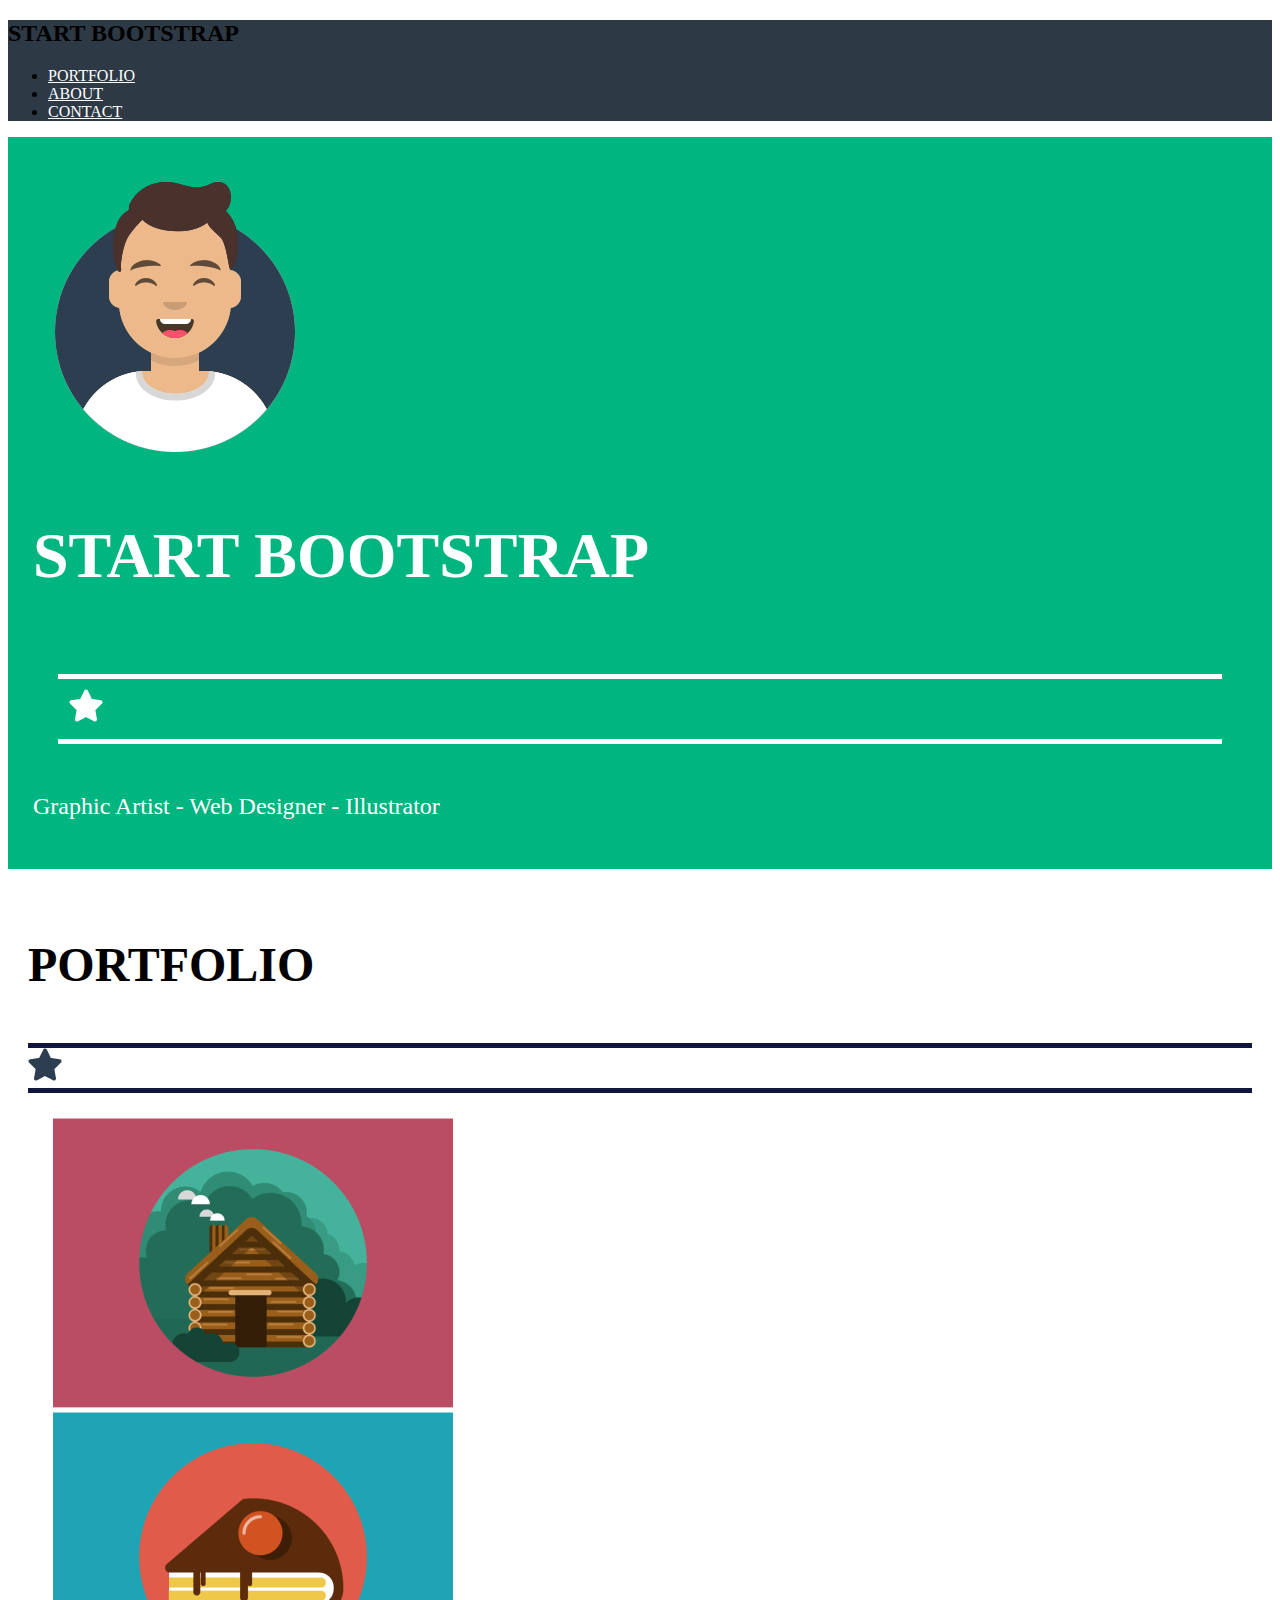
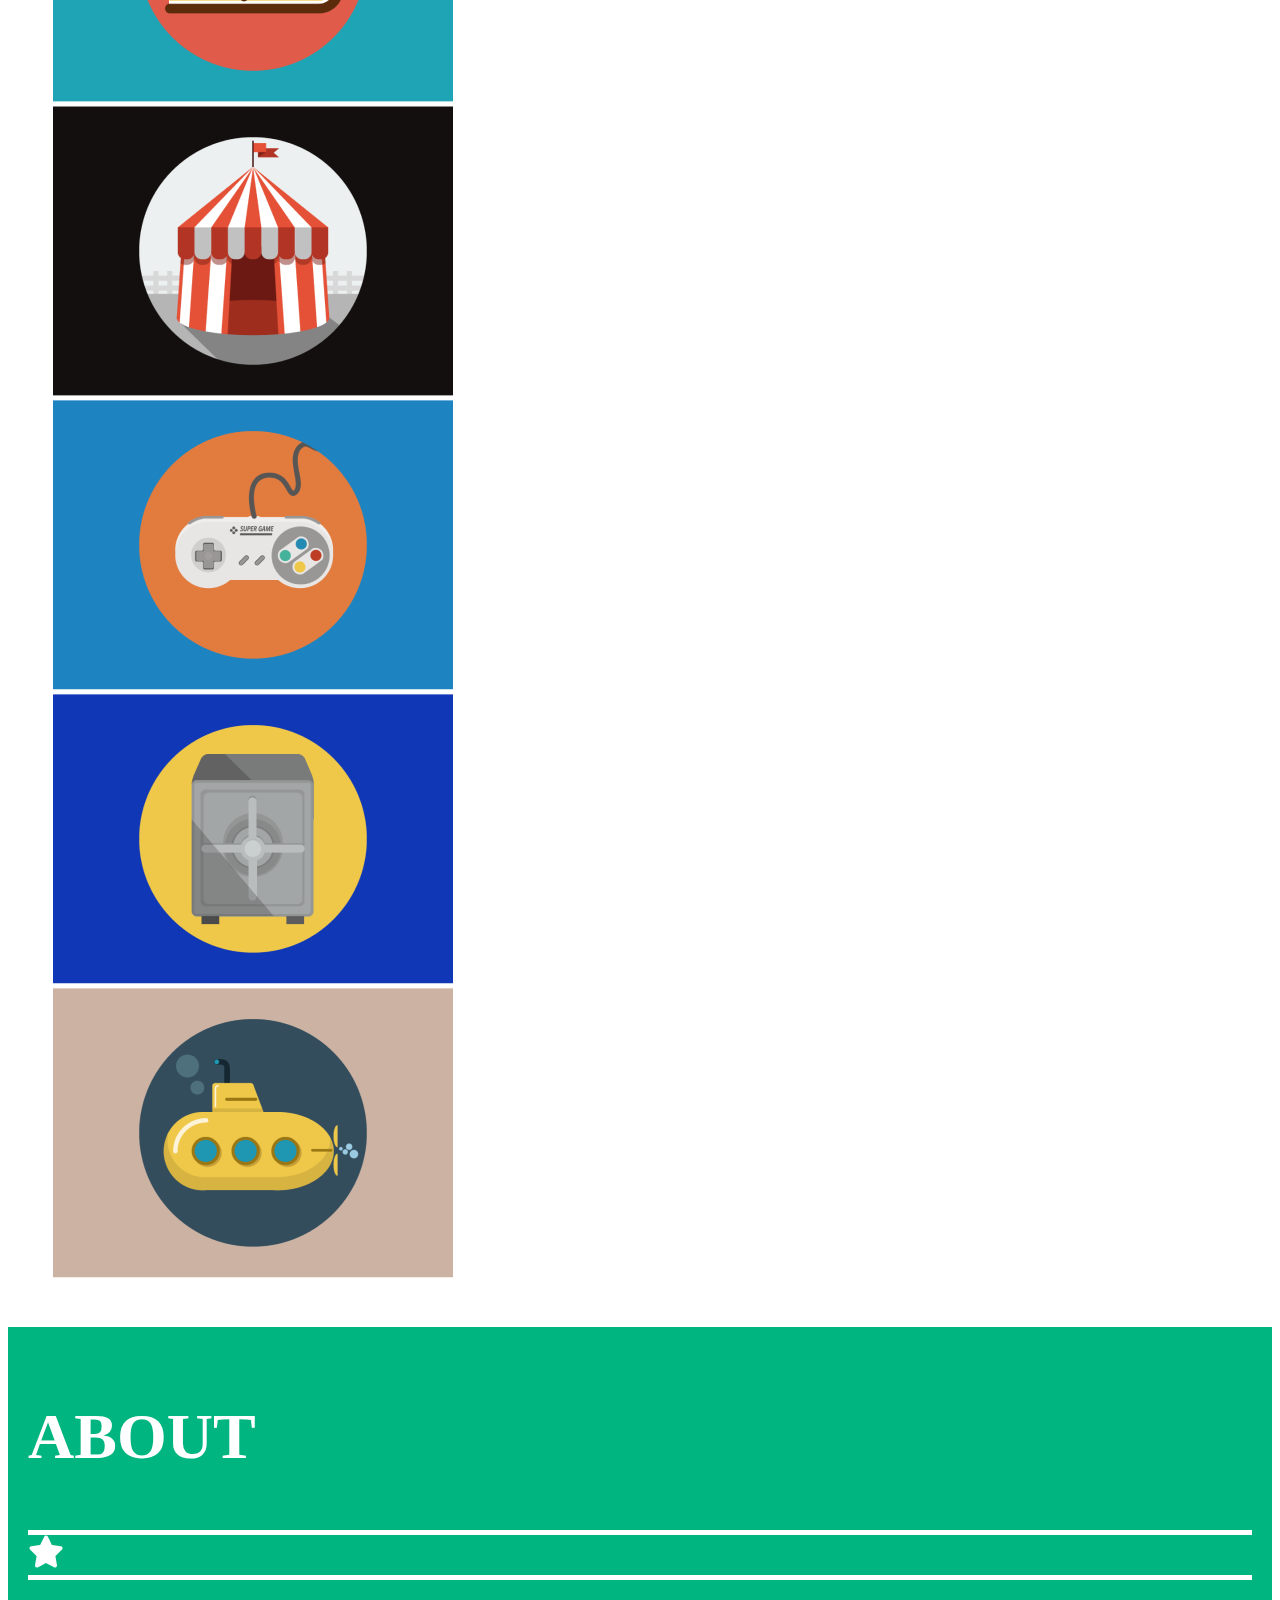
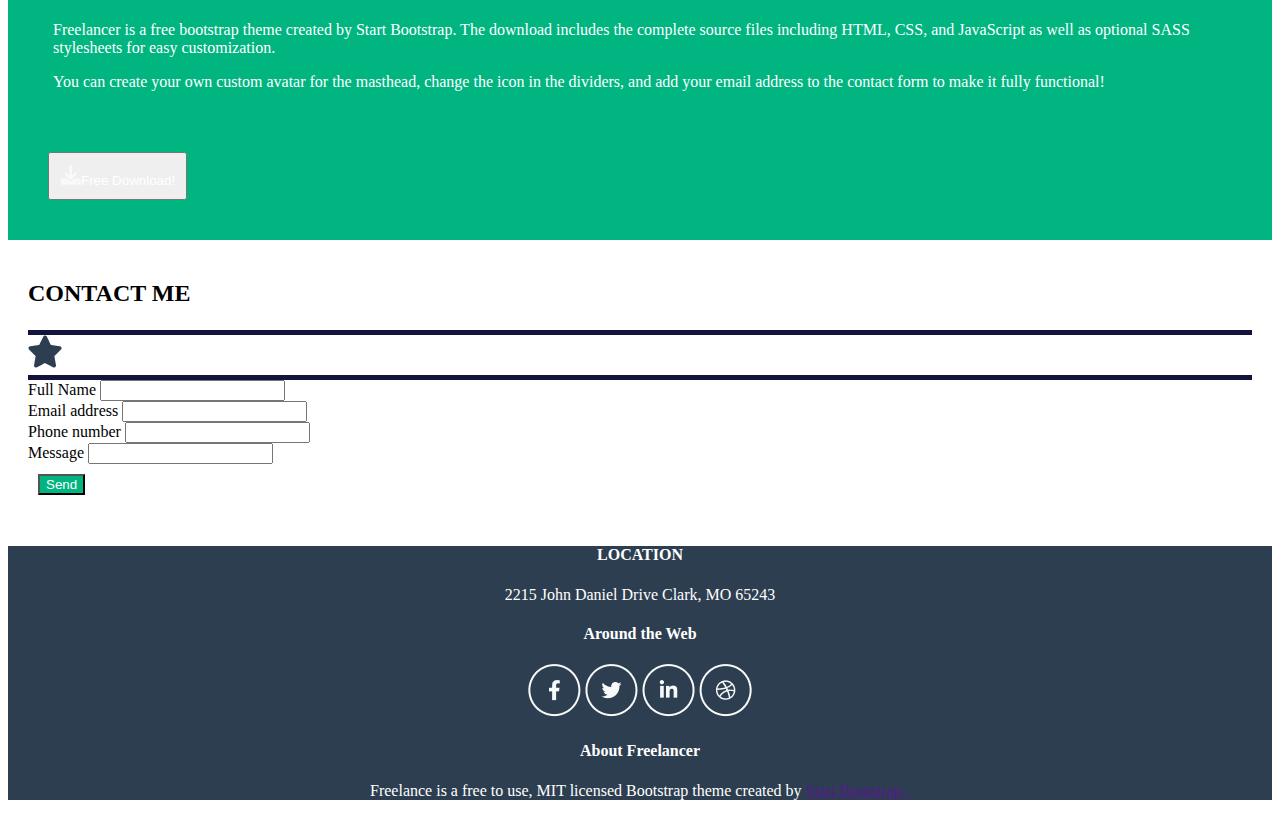
<file: Arinfo/Boostrap/index.html>
<!DOCTYPE html>
<html lang="en">

<head>
    <meta charset="UTF-8">
    <meta name="viewport" content="width=device-width, initial-scale=1.0">

    <title>Document</title>

    <link rel="stylesheet" href="https://cdn.jsdelivr.net/npm/bootstrap@4.5.3/dist/css/bootstrap.min.css"
        integrity="sha384-TX8t27EcRE3e/ihU7zmQxVncDAy5uIKz4rEkgIXeMed4M0jlfIDPvg6uqKI2xXr2" crossorigin="anonymous">
    <link rel="stylesheet" href="style.css">
    <meta name="viewport" content="width=device-width, initial-scale=1, shrink-to-fit=no">
</head>

<body>
    <header class="head d-flex justify-content-center">
        <nav class="navbar navbar-expand-lg p-3 w-75 text-white">
            <h2>START BOOTSTRAP</h2>

            <div class="collapse navbar-collapse d-flex justify-content-end" id="navbarTogglerDemo03">
                <ul class="navbar-nav mt-lg-0">
                    <li class="nav-item active">
                        <a class="nav-link" href="#">PORTFOLIO<span class="sr-only"></span></a>
                    </li>
                    <li class="nav-item active">
                        <a class="nav-link" href="#">ABOUT<span class="sr-only"></span></a>
                    </li>
                    <li class="nav-item active">
                        <a class="nav-link" href="#">CONTACT<span class="sr-only"></span></a>
                    </li>
                </ul>
            </div>
        </nav>
    </header>

    <div class="header_middle text-center">
        <img src="img/avataaars 1.png" alt="">

        <h2 class="title">START BOOTSTRAP</h2>
        <div class="row align-items-center justify-content-center">
            <div class="col-md-1 header_middle_decoration"></div>
            <div class="col-md-1"><img src="img/svg.png" alt=""></div>
            <div class="col-md-1 header_middle_decoration"></div>
        </div>

        <p class="top_text text-center ">
            Graphic Artist - Web Designer - Illustrator
        </p>

    </div>


    <section class="portfolio">
        <div class="head_portfolio text-center">
            <h3>PORTFOLIO</h3>
            <div class="row align-items-center justify-content-center">
                <div class="col-md-1 header_middle_decoration"></div>
                <div class="col-md-1"><img src="img/Vector.png" alt=""></div>
                <div class="col-md-1 header_middle_decoration"></div>
            </div>

            <div class="top_image d-flex flex-wrap justify-content-center ">
                <div class="col-md-3"><img src="img/cabin.png.png" alt=""></div>
                <div class="col-md-3"><img src="img/cake.png.png" alt=""></div>
                <div class="col-md-3"><img src="img/circus.png.png" alt=""></div>
                <div class="col-md-3"><img src="img/game.png.png" alt=""></div>
                <div class="col-md-3"><img src="img/safe.png.png" alt=""></div>
                <div class="col-md-3"><img src="img/submarine.png.png" alt=""></div>
            </div>
        </div>
    </section>

    <section class="about">
        <div class="head_about text-center">
            <h2>ABOUT</h2>
            <div class="row align-items-center justify-content-center">
                <div class="col-md-1 header_middle_decoration"></div>
                <div class="col-md-1"><img src="img/svg.png" alt=""></div>
                <div class="col-md-1 header_middle_decoration"></div>
            </div>
        </div>

        <div class="middle_about text-center ">
            <div class="row justify-content-center">
                <div class="col-md-4">
                    <p>Freelancer is a free bootstrap theme created by Start Bootstrap. The download includes the
                        complete source files including HTML, CSS, and JavaScript as well as optional SASS stylesheets
                        for easy customization.</p>
                </div>
                <div class="col-md-4">
                    <p>You can create your own custom avatar for the masthead, change the icon in the dividers, and add
                        your email address to the contact form to make it fully functional!</p>
                </div>



            </div>
        </div>

        <div class="button_about">
            <div class="row justify-content-center">
                <div>
                    <button type="button" class="btn border-white color-white"><img src="img/btn.png" alt="">Free
                        Download!</button>
                </div>
            </div>
        </div>
    </section>


    <section class="contact">
        <div class="head_contact text-center">
            <h2>CONTACT ME</h2>
            <div class="row align-items-center justify-content-center">
                <div class="col-md-1 header_middle_decoration"></div>
                <div class="col-md-1"><img src="img/Vector.png" alt=""></div>
                <div class="col-md-1 header_middle_decoration"></div>
            </div>
        </div>
        <div class="formulaire text-center d-flex justify-content-center ">
            <form class="w-50">
                <div class="form-group">
                    <label for="name">Full Name</label>
                    <input type="name" class="form-control" id="name1" aria-describedby="nameHelp">
                </div>

                <div class="form-group">
                    <label for="email">Email address</label>
                    <input type="email" class="form-control" id="exampleInputEmail1" aria-describedby="emailHelp">
                </div>

                <div class="form-group">
                    <label for="phone">Phone number</label>
                    <input type="phone" class="form-control" id="phone1" aria-describedby="phoneHelp">
                </div>

                <div class="form-group">
                    <label for="message">Message</label>
                    <input type="text" class="form-control" id="messageEmail1" aria-describedby="messagelHelp">
                </div>

                <div class="button_contact">
                    <div class="row">
                        <div>
                            <button type="button" class="btn border-white color-white">Send</button>
                        </div>
                    </div>
                </div>
            </form>
        </div>
    </section>


    <footer class="footer_head p-5 ">
        <div class="middle_footer d-flex justify-content-center ">
            <div class="row justify-content-center w-100">
                <div class="col-md-3 text_1">
                    <h4>LOCATION</h4>
                    <p>2215 John Daniel Drive 
                        Clark, MO 65243</p>
                </div>
                <div class="col-md-3 text_2">
                    <h4>Around the Web</h4>
                    <a href=""><img src="img/a.png" alt=""></a>
                    <a href=""><img src="img/t.png" alt=""></a>
                    <a href=""><img src="img/in.png" alt=""></a>
                    <a href=""><img src="img/b.png" alt=""></a>
                </div>
                
            
                <div class="col-md-3 text_3">
                    <h4>About Freelancer</h4>
                    <p>Freelance is a free to use, MIT licensed Bootstrap theme created by <a href="">Start Bootstrap .</a></p>
                </div>
            </div>
        </div>

    </footer>















    <script src="https://code.jquery.com/jquery-3.5.1.slim.min.js"
        integrity="sha384-DfXdz2htPH0lsSSs5nCTpuj/zy4C+OGpamoFVy38MVBnE+IbbVYUew+OrCXaRkfj"
        crossorigin="anonymous"></script>
    <script src="https://cdn.jsdelivr.net/npm/bootstrap@4.5.3/dist/js/bootstrap.bundle.min.js"
        integrity="sha384-ho+j7jyWK8fNQe+A12Hb8AhRq26LrZ/JpcUGGOn+Y7RsweNrtN/tE3MoK7ZeZDyx"
        crossorigin="anonymous"></script>

</body>

</html>
</file>
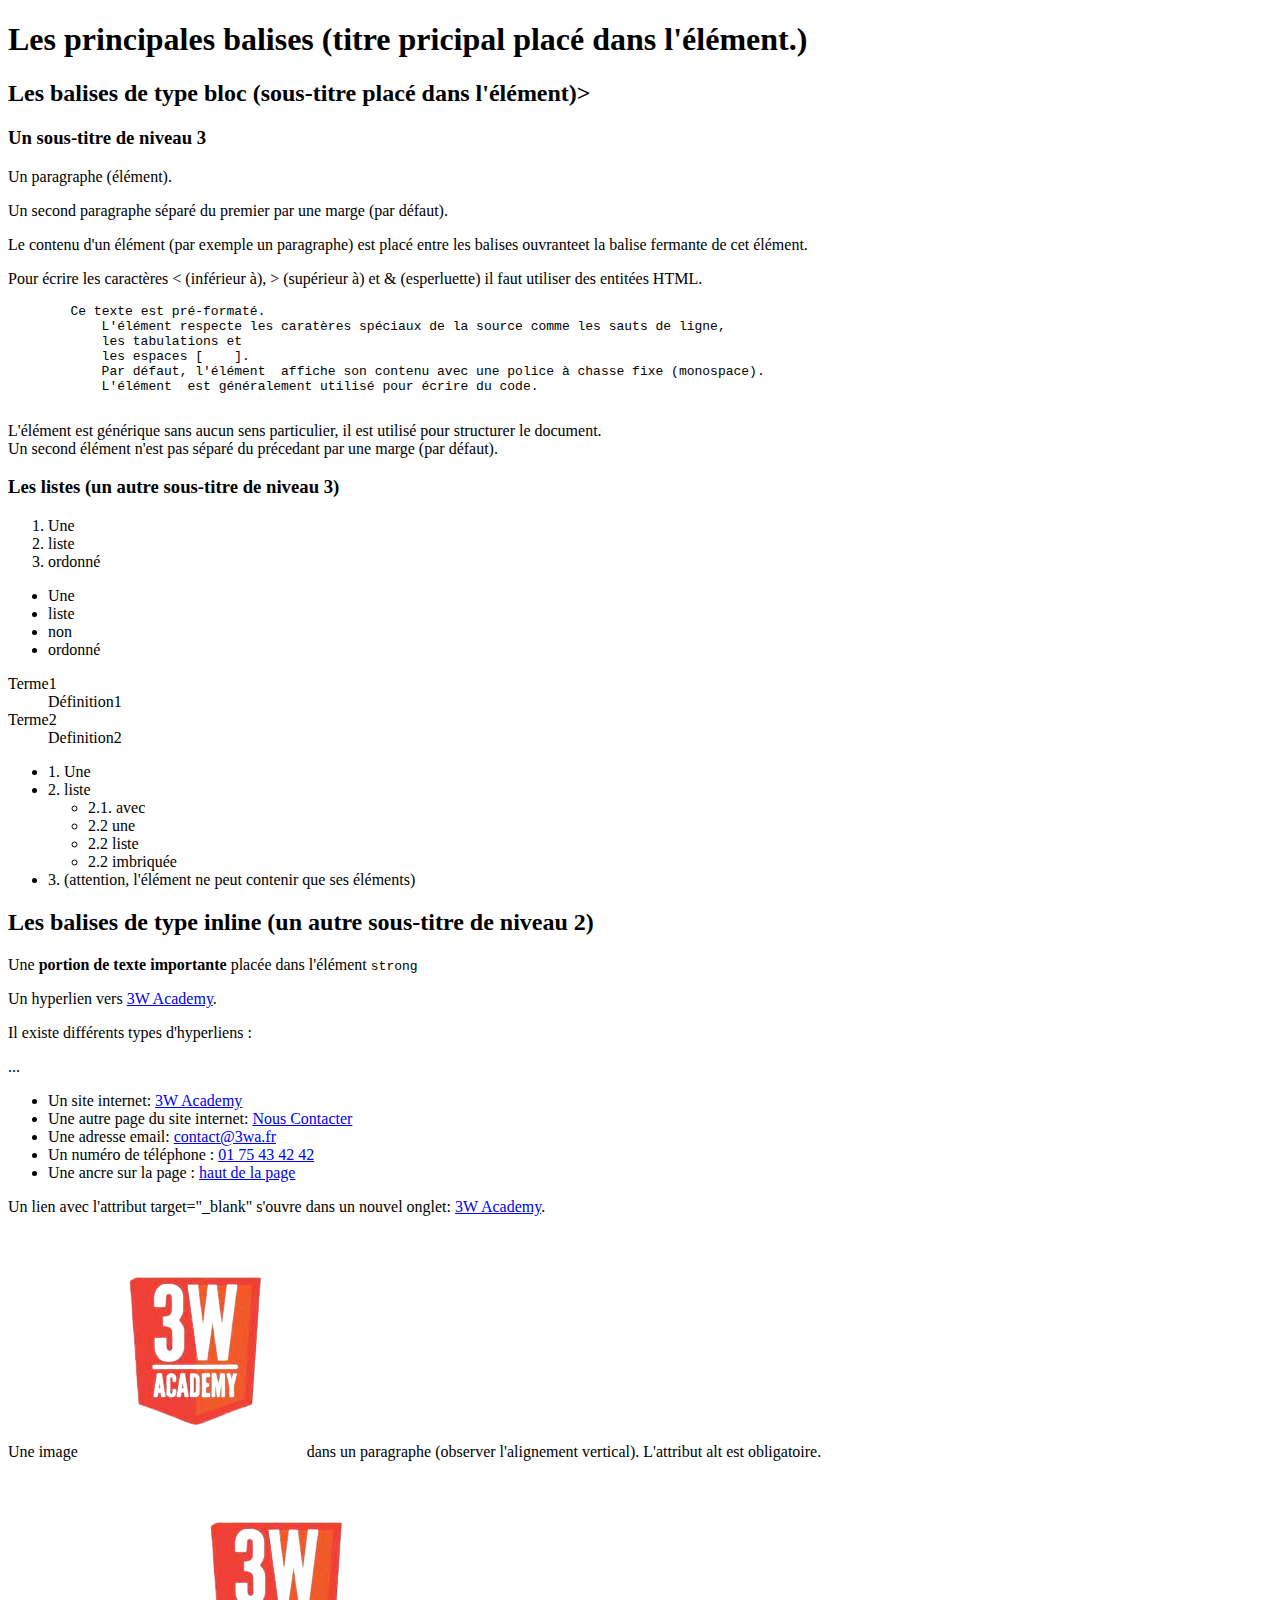
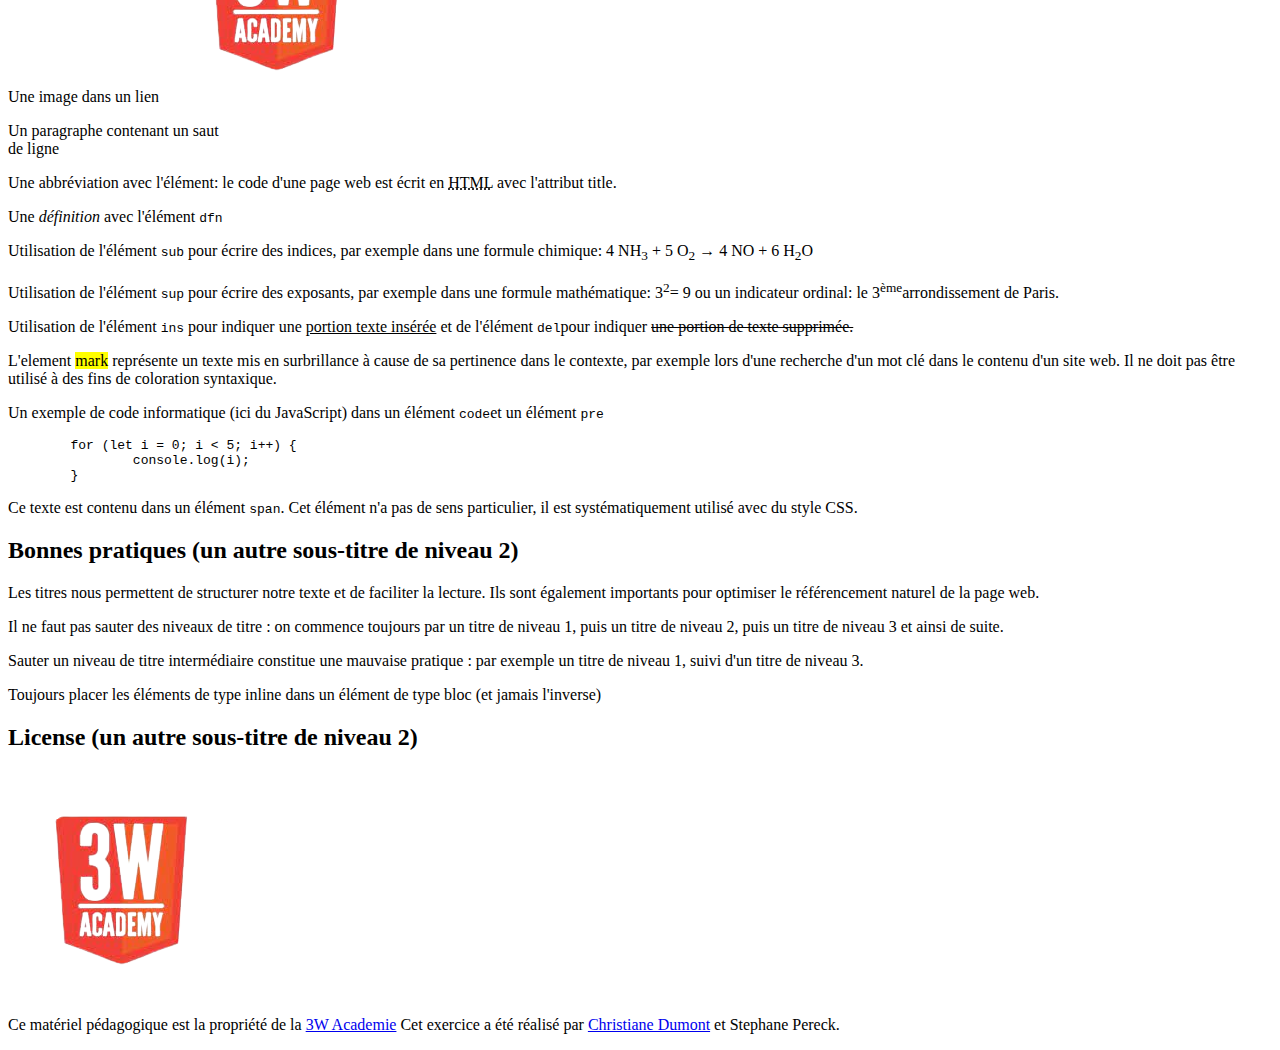
<file: Arinfo/Exo1/index.html>
<!DOCTYPE html>

<html>
    <head>
        <meta charset="utf-8">
        <meta http-equiv="X-UA-Compatible" content="IE=edge">
        <title></title>
        <meta name="description" content="">
        <meta name="viewport" content="width=device-width, initial-scale=1">
        <link rel="stylesheet" href="">
    </head>
    <body>
          
        <h1 id="top">Les principales balises (titre pricipal placé dans l'élément.)</h1>

        <h2>Les balises de type bloc (sous-titre placé dans l'élément)></h2>

        <h3>Un sous-titre de niveau 3</h3>

        <p>Un paragraphe (élément).</p>

        <p>Un second paragraphe séparé du premier par une marge (par défaut).</p>

        <p>Le contenu d'un élément (par exemple un paragraphe) est placé entre les balises ouvranteet la balise fermante de cet élément.</p>

        <p>Pour écrire les caractères < (inférieur à), > (supérieur à) et & (esperluette) il faut utiliser des entitées HTML.</em>

        <pre>	Ce texte est pré-formaté.
            L'élément respecte les caratères spéciaux de la source comme les sauts de ligne,
            les tabulations et
            les espaces [    ].
            Par défaut, l'élément  affiche son contenu avec une police à chasse fixe (monospace).
            L'élément  est généralement utilisé pour écrire du code.
        </pre>

        <!-- Un commentaire en HTML -->

        <div>L'élément est générique sans aucun sens particulier, il est utilisé pour structurer le document.</div>
        <div>Un second élément n'est pas séparé du précedant par une marge (par défaut).</div>

        <h3>Les listes (un autre sous-titre de niveau 3)</h3>



        <ol>
            <li>Une</li>
            <li>liste</li>
            <li>ordonné</li>
        </ol>

        <ul>
            <li>Une</li>
            <li>liste</li>
            <li>non</li>
            <li>ordonné</li>
        </ul>

        <dl>
            <dt>Terme1</dt>
            <dd>Définition1</dd>
            <dt>Terme2</dt>
            <dd>Definition2</dd>
        </dl>

        <ul>
            <li>1. Une</li>
            <li>2. liste
          <ul>
             <li>2.1. avec</li>
             <li>2.2 une</li>
             <li>2.2 liste</li>
             <li>2.2 imbriquée</li>

        </ul>
        <li>3. (attention, l'élément  ne peut contenir que ses éléments)</li>
        
    </li>
 </ul>


 <h2>Les balises de type inline (un autre sous-titre de niveau 2)</h2>

 <p>Une <strong>portion de texte importante</strong> placée dans l'élément <code> strong</code></p>

 <p> Un hyperlien vers <a href="https://3wacademy.fr/">3W Academy</a>.</p>

 <p>Il existe différents types d'hyperliens :</p>


 <div id="ancres">...</div> 
 <ul>
    <li>Un site internet: <a href="https://3wacademy.fr/">3W Academy</a></li>
    <li>Une autre page du site internet: <a href="https://3wacademy.fr/ecole/nous-rencontrer">Nous Contacter</a></li>
    <li>Une adresse email: <a href="contact@3wa.fr">contact@3wa.fr</a></li>
    <li>Un numéro de téléphone : <a href="0175434242">01 75 43 42 42</a></li>
    <li>Une ancre sur la page : <a href="#">haut de la page</a></li>
 </ul>

 <p>Un lien avec l'attribut target="_blank" s'ouvre dans un nouvel onglet: <a href="https://3wacademy.fr/" target="_blank">3W Academy</a>.</p>


 <p>Une image <img src="img/3wAcademie.png" alt="3W Academie">dans un paragraphe (observer l'alignement vertical). L'attribut alt est obligatoire.</p>


 <p>Une image dans un lien <a href="https://3wacademy.fr/"> <img src="img/3wAcademie.png"></a></p>

 <p>Un paragraphe contenant un saut
    <br>de ligne</p>

<!--Demander-->    <p>Une abbréviation avec l'élément: le code d'une page web est écrit en <abbr title="HTLM">HTML</abbr> avec l'attribut title.</p>


<p>Une <dfn>définition</dfn> avec l'élément <code>dfn</code></p>

<p>Utilisation de l'élément <code>sub</code> pour écrire des indices, par exemple dans une formule chimique: 4 NH<sub>3</sub> + 5 O<sub>2</sub> → 4 NO + 6 H<sub>2</sub>O </p>

<p>Utilisation de l'élément <code>sup</code> pour écrire des exposants, par exemple dans une formule mathématique: 3<sup>2</sup>= 9 ou un indicateur ordinal: le 3<sup>ème</sup>arrondissement de Paris.</p>

<p>Utilisation de l'élément <code>ins</code> pour indiquer une <ins>portion texte insérée</ins> et de l'élément <code>del</code>pour indiquer <del>une portion de texte supprimée.</del></p>

<p>L'element <mark>mark</mark> représente un texte mis en surbrillance à cause de sa pertinence dans le contexte, par exemple lors d'une recherche d'un mot clé dans le contenu d'un site web. Il ne doit pas être utilisé à des fins de coloration syntaxique.</p>

<p>Un exemple de code informatique (ici du JavaScript) dans un élément <code>code</code>et un élément <code>pre</code></p>

<code><pre>
	for (let i = 0; i < 5; i++) {
		console.log(i);
	}
</pre></code>

<p><span>Ce texte est contenu dans un élément <code>span</code></span>. Cet élément n'a pas de sens particulier, il est systématiquement utilisé avec du style CSS.</p>

<h2>Bonnes pratiques (un autre sous-titre de niveau 2)</h2>
     <p>Les titres nous permettent de structurer notre texte et de faciliter la lecture. Ils sont également importants pour optimiser le référencement naturel de la page web.</p>
     <p>Il ne faut pas sauter des niveaux de titre : on commence toujours par un titre de niveau 1, puis un titre de niveau 2, puis un titre de niveau 3 et ainsi de suite.</p>
     <p>Sauter un niveau de titre intermédiaire constitue une mauvaise pratique : par exemple un titre de niveau 1, suivi d'un titre de niveau 3.</p>
     <p>Toujours placer les éléments de type inline dans un élément de type bloc (et jamais l'inverse)</p>  


     <h2>License (un autre sous-titre de niveau 2)</h2>

    <img src="img/3wAcademie.png">

    <p>Ce matériel pédagogique est la propriété de la <a href="https://3wacademy.fr/">3W Academie</a> Cet exercice a été réalisé par <a href="Christiane Dumont">Christiane Dumont</a> et Stephane Pereck.</p>

    </body>
 
</html>
</file>
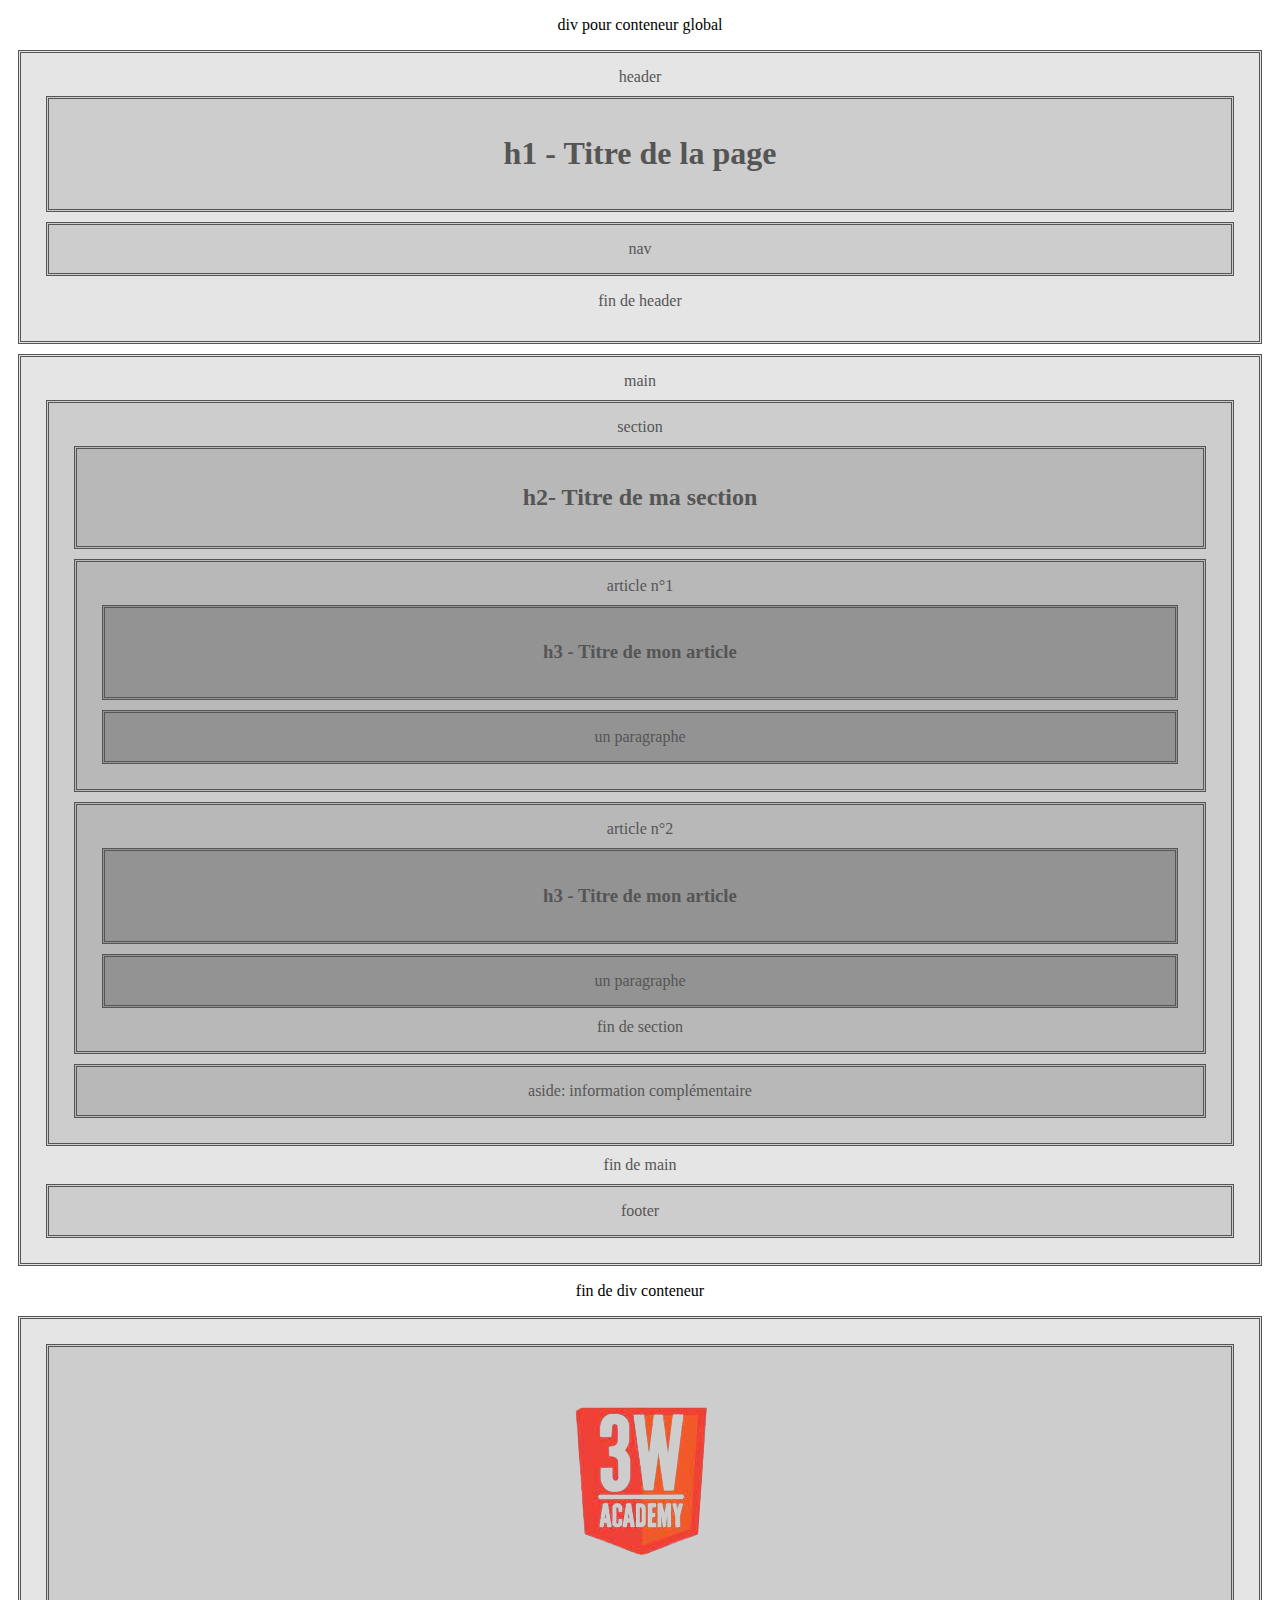
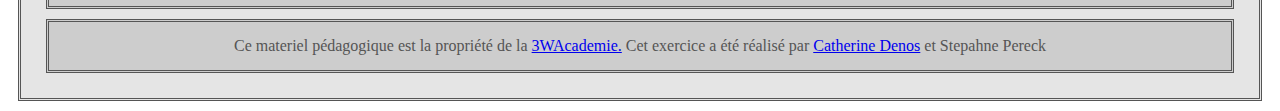
<file: Arinfo/Exo2/index.html>
<!DOCTYPE html>
<html lang="en">
<head>
    <meta charset="UTF-8">
    <meta name="viewport" content="width=device-width, initial-scale=1.0">
    <title></title>
    <style>
        p {
            text-align: center;
        }
        .container{
            width:980px;
            text-align: center;
            
            
        }
        
        div,header,nav,main,section,article,aside{
            border-style: double;
            padding:15px;
            text-align: center;
            margin: 10px;
            background-color: rgba(0,0,0,0.1);
            color: #555;
            
            
        }
        
     .section{
        background-color: rgba(0,0,0,0.1);
     }

     .article {
        background-color: rgba(0,0,0,0.2);
     }

     footer {
        border-style: double;
        padding:15px;
        text-align: center;
        margin: 10px;
        background-color: rgba(0,0,0,0.1);
        color: #555;
     }


     
    </style>
</head>
<body>

    <p>div pour conteneur global</p>

        <header>
            header
            <div><h1>h1 - Titre de la page</h1></div>

        <nav>nav</nav>

        <p> fin de header</p>

   

        
    </header>

    <main>
        main
        <section class="section"> section 
            <section><h2>h2- Titre de ma section</h2></section>
            
            <article>article n°1
                <article class="article"><h3>h3 - Titre de mon article</h3>
                </article>

                <article class="article"> un paragraphe</article>
                
            </article>

            <article> article n°2
                <article class="article"><h3>h3 - Titre de mon article</h3>
                </article>

                <article class="article"> un paragraphe</article>

                fin de section
                
            </article>

            <aside> aside: information complémentaire</aside>
            
        </section>   
        fin de main

        <footer>footer</footer>
        
        
        
    </main>

        <p>fin de div conteneur</p>

    </div>

    <div class="dive">
        <main>
            <img = src="img/3wAcademie.png">
            
        </main>
        <section>Ce materiel pédagogique est la propriété de la <a href="https://3wacademy.fr/"> 3WAcademie.</a> Cet exercice a été réalisé par <a href="Catherine Denos"> Catherine Denos</a> et Stepahne Pereck</section>
    </div>



    
    
</body>
</html>
</file>
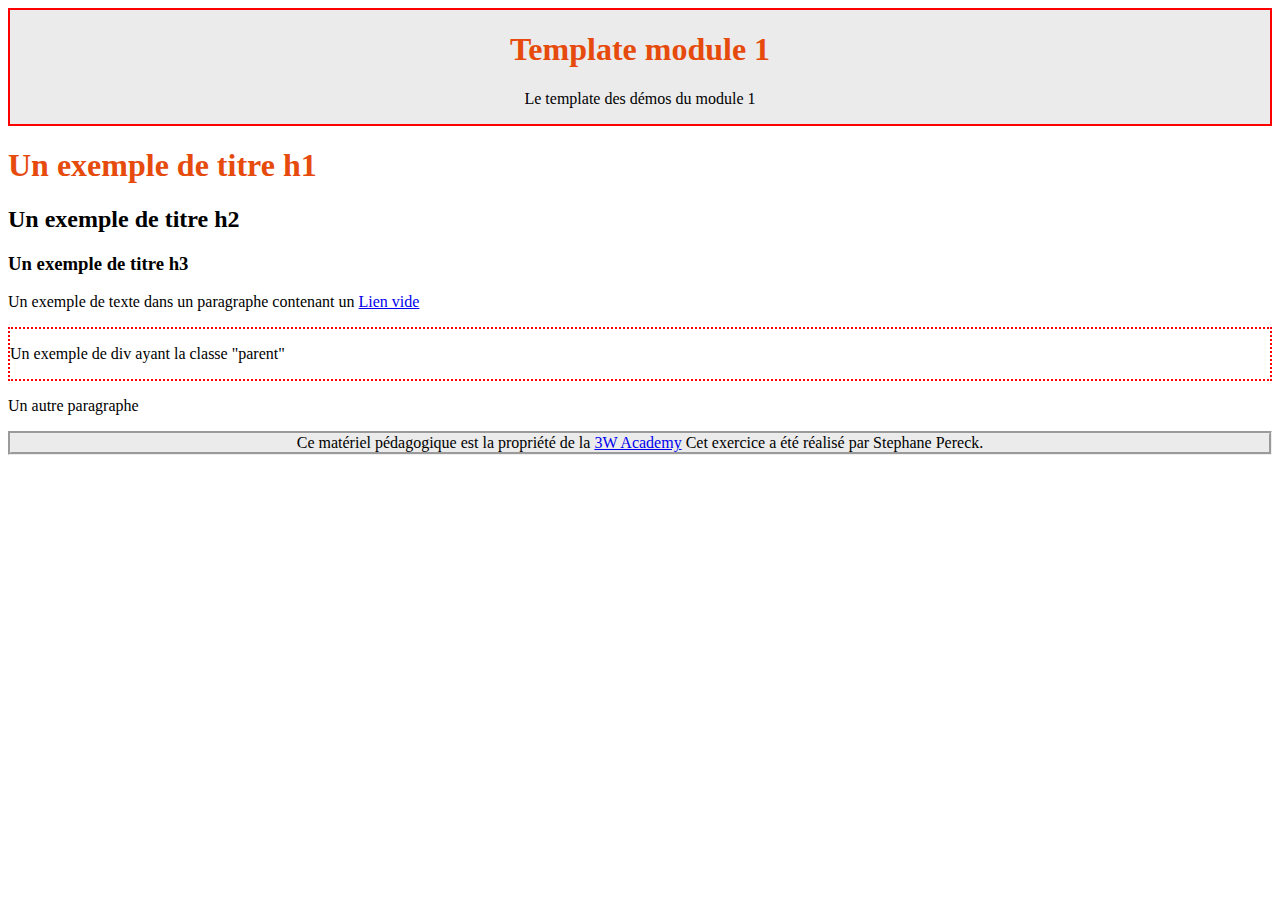
<file: Arinfo/Exo3/index.html>
<!DOCTYPE html>
<html lang="en">
<head>
    <meta charset="UTF-8">
    <meta name="viewport" content="width=device-width, initial-scale=1.0">
    <title>Document</title>
    <style>

          .template {
            background-color: #ebebeb;
            text-align: center;
            color: rgb(230, 75, 13);
            border-style: groove;
            border: red solid 2px;
          }
          p{
            color: black;
          }

          h1 {
            color: rgb(230, 75, 13);
          }

          .parent {
            border: red dotted 2px;
          }


          footer {
            background-color: #ebebeb;
            text-align: center;
            border-style: groove;
          }
    </style>

</head>


<body>
    

<header class="template"> 
    <h1>Template module 1</h1>

    <p>Le template des démos du module 1</p>
   
</header>



<h1> Un exemple de titre h1</h1>
<h2>Un exemple de titre h2</h2>
<h3>Un exemple de titre h3</h3>

<p>Un exemple de texte dans un paragraphe contenant un <a href="#">Lien vide</a></p>

<div class="parent"> 
    <p>Un exemple de div ayant la classe "parent"</p>
</div>

<p>Un autre paragraphe</p>

<footer>
 
    Ce matériel pédagogique est la propriété de la <a href="3W Academy">3W Academy</a> Cet exercice a été réalisé par Stephane Pereck.
    
</footer>
    
</body>
</html>
</file>
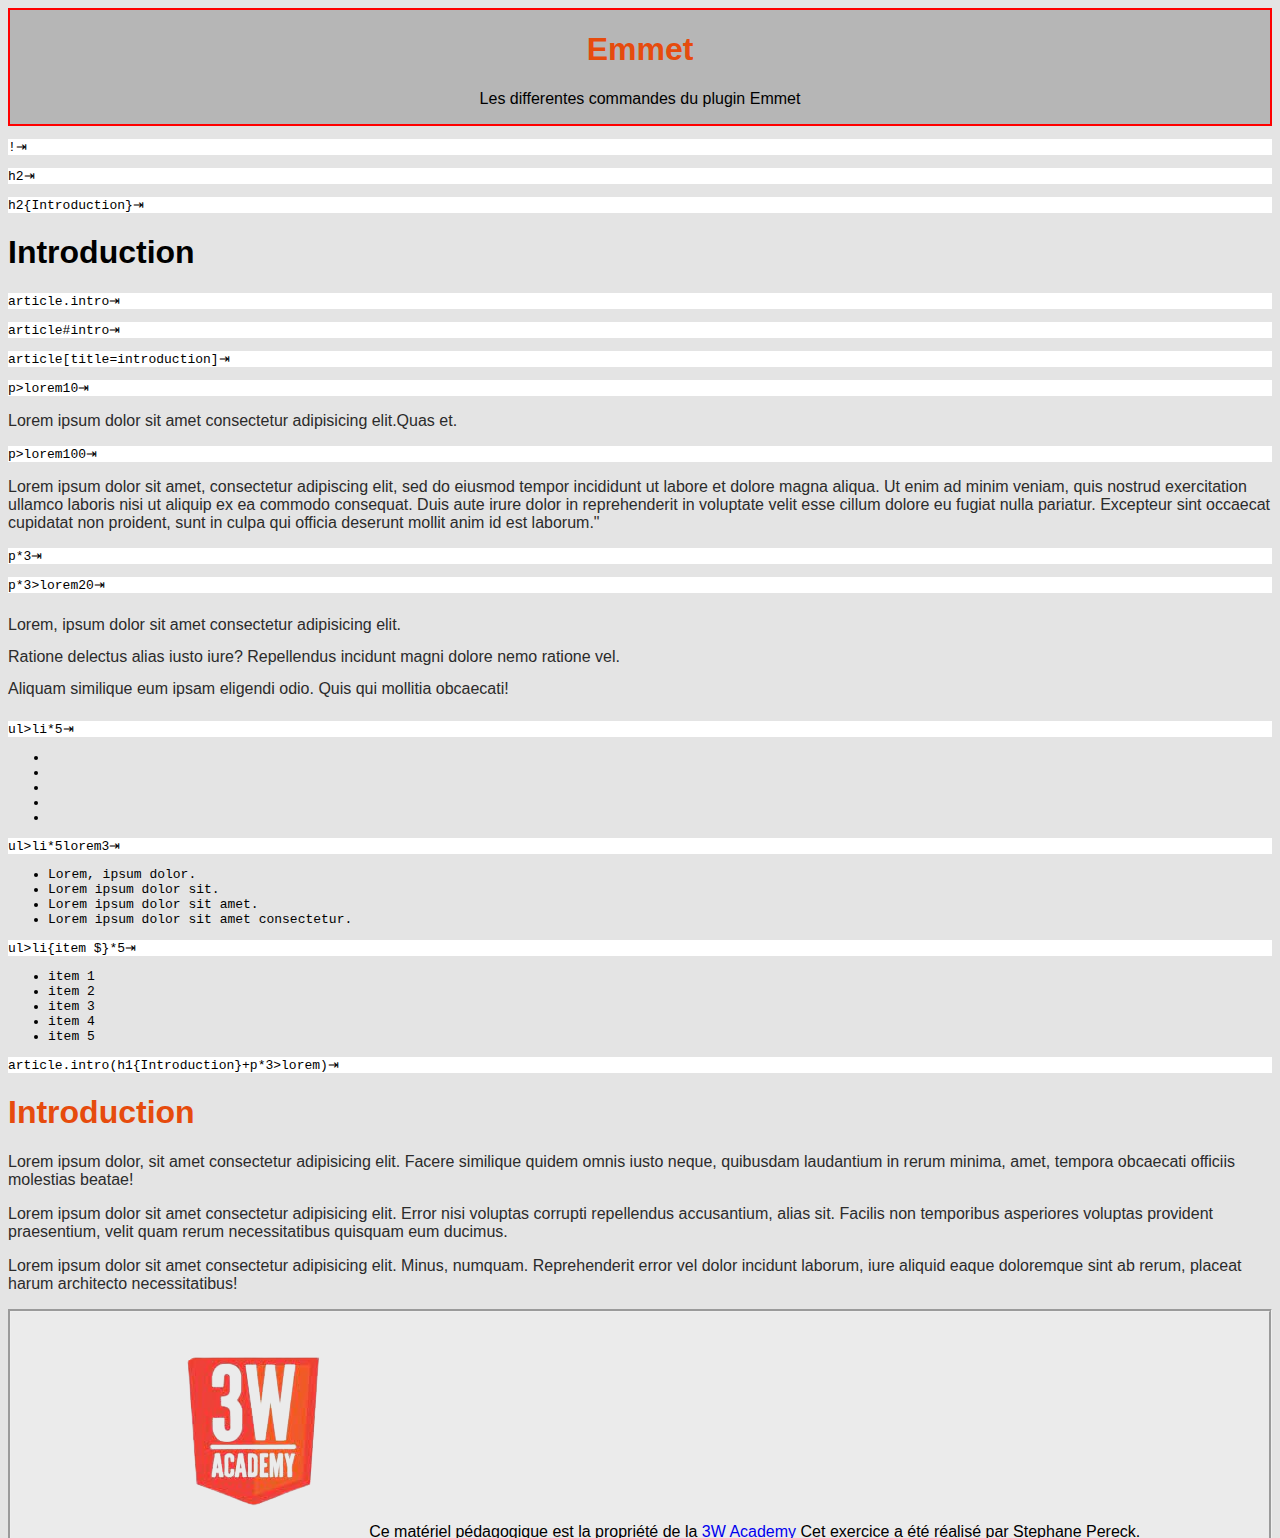
<file: Arinfo/Exo4/index.html>
<!DOCTYPE html>
<html lang="en">
<head>
    <meta charset="UTF-8">
    <meta name="viewport" content="width=device-width, initial-scale=1.0">
    <title></title>
    <style>
      
        body {
            font-family: monospace;
            background-color: rgba(226, 226, 226, 0.925);
        }

        .emmet{
            background-color: rgb(182, 182, 182);
            text-align: center;
            color: rgb(230, 75, 13);
            border-style: groove;
            border: red solid 2px;
            font-family: sans-serif;
        }
        
        .header {
            color: black;
        }

        pre {
            background-color: #fff;
            size: 14px;
            color: #000
        }

        h1 {
            font-family: sans-serif;
        }

        p {
            font-family: sans-serif;
            color: #2b2b2b
        }
        .p1 {
            line-height: 2em;
        }
        .intro {
            color: rgb(230, 75, 13);
        }
        footer {
            font-family: sans-serif;
            background-color: #ebebeb;
            text-align: center;
            border-style: groove;
        }

    </style>
</head>


<body>

    <header class="emmet">
        <h1>Emmet</h1>

        <p class="header"> Les differentes commandes du plugin Emmet</p>
    </header>

    <pre>!⇥</pre>

    <pre>h2⇥</pre>

    <pre>h2{Introduction}⇥</pre>

    <h1>Introduction</h1>

    <pre>article.intro⇥</pre>
    <pre>article#intro⇥</pre>
    <pre>article[title=introduction]⇥</pre>
    <pre>p>lorem10⇥</pre>

    <p>Lorem ipsum dolor sit amet consectetur adipisicing elit.Quas et.</p>

    <pre>p>lorem100⇥</pre>

    <p>Lorem ipsum dolor sit amet, consectetur adipiscing elit, sed do eiusmod tempor incididunt ut labore et dolore magna aliqua. Ut enim ad minim veniam, quis nostrud exercitation ullamco laboris nisi ut aliquip ex ea commodo consequat. Duis aute irure dolor in reprehenderit in voluptate velit esse cillum dolore eu fugiat nulla pariatur. Excepteur sint occaecat cupidatat non proident, sunt in culpa qui officia deserunt mollit anim id est laborum."</p>

    <pre>p*3⇥</pre>
    <pre>p*3>lorem20⇥</pre>

    <p class="p1">Lorem, ipsum dolor sit amet consectetur adipisicing elit. <br>Ratione delectus alias iusto iure? Repellendus incidunt magni dolore nemo ratione vel.</br> Aliquam similique eum ipsam eligendi odio. Quis qui mollitia obcaecati!</p>

    <pre>ul>li*5⇥</pre>

    <ul>
        <li></li>
        <li></li>
        <li></li>
        <li></li>
        <li></li>
    </ul>

    <pre>ul>li*5lorem3⇥</pre>

    <ul>
        <li>Lorem, ipsum dolor.</li>
        <li>Lorem ipsum dolor sit.</li>
        <li>Lorem ipsum dolor sit amet.</li>
        <li>Lorem ipsum dolor sit amet consectetur.</li>
    </ul>

    <pre>ul>li{item $}*5⇥</pre>

    <ul>
        <li>item 1</li>
        <li>item 2</li>
        <li>item 3</li>
        <li>item 4</li>
        <li>item 5</li>

    </ul>

    <pre>article.intro(h1{Introduction}+p*3>lorem)⇥</pre>

    <h1 class="intro">Introduction</h1>

    <p>Lorem ipsum dolor, sit amet consectetur adipisicing elit. Facere similique quidem omnis iusto neque, quibusdam laudantium in rerum minima, amet, tempora obcaecati officiis molestias beatae!</p>

    <p>Lorem ipsum dolor sit amet consectetur adipisicing elit. Error nisi voluptas corrupti repellendus accusantium, alias sit. Facilis non temporibus asperiores voluptas provident praesentium, velit quam rerum necessitatibus quisquam eum ducimus.</p>

    <p>Lorem ipsum dolor sit amet consectetur adipisicing elit. Minus, numquam. Reprehenderit error vel dolor incidunt laborum, iure aliquid eaque doloremque sint ab rerum, placeat harum architecto necessitatibus!</p>

    <footer>
        <img src="img/3wAcademie.png" alt="">
        Ce matériel pédagogique est la propriété de la <a href="3W Academy">3W Academy</a> Cet exercice a été réalisé par Stephane Pereck.
        
    </footer>


    
    

    
</body>
</html>
</file>
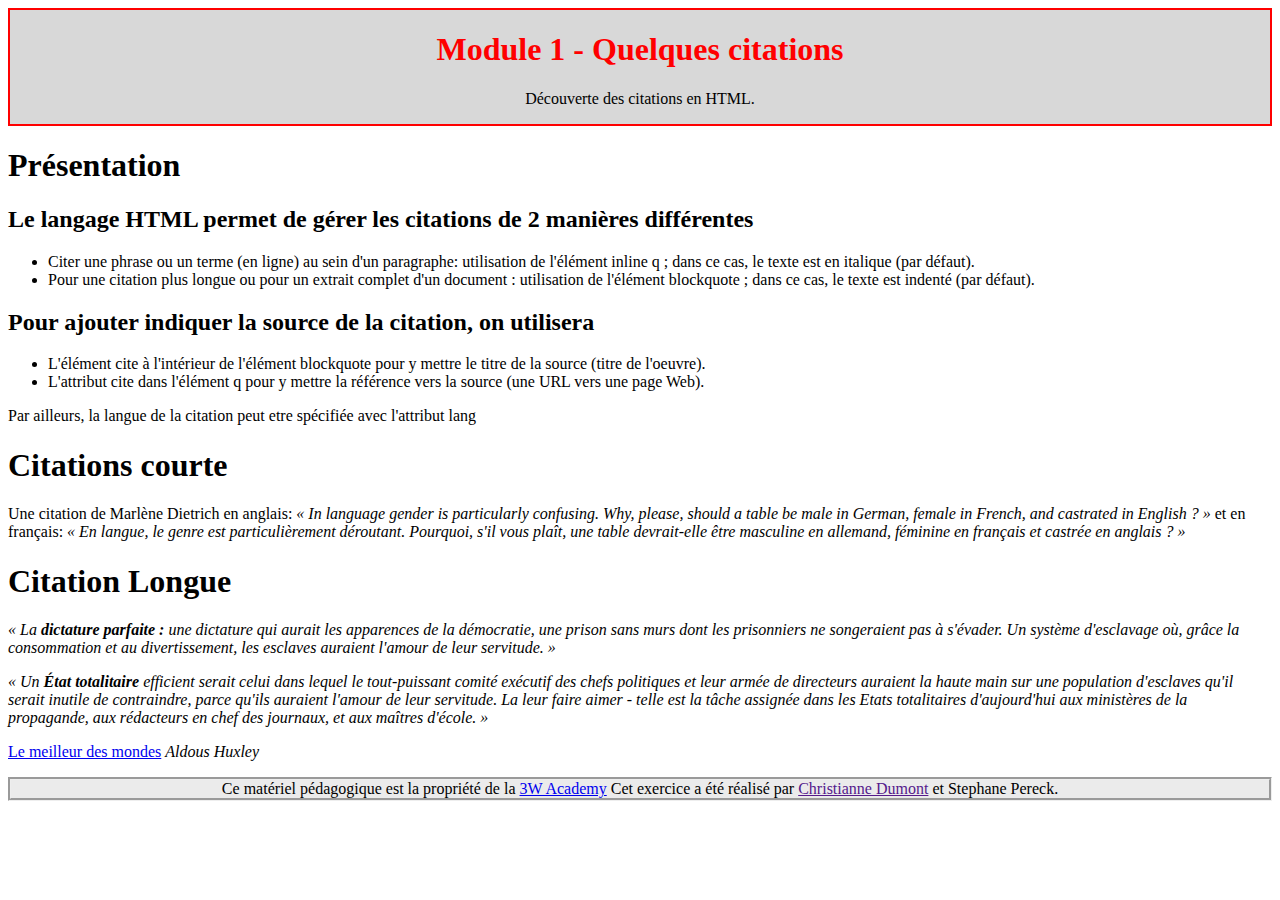
<file: Arinfo/Exo5/index.html>
<!DOCTYPE html>
<html lang="en">
<head>
    <meta charset="UTF-8">
    <meta name="viewport" content="width=device-width, initial-scale=1.0">
    <title></title>
    <style>
        .module{
            color: red;
            background-color: rgb(216, 216, 216);
            border-style: groove;
            border: red solid 2px;
            text-align: center;
        }
        .header {
            color: black;
        }
        footer {
            text-align: center;
            background-color: #ebebeb;
            border-style: groove;
        }
    </style>
</head>


<body>
    <header class="module">
        <h1>Module 1 - Quelques citations</h1>
        <p class="header">Découverte des citations en HTML.</p>
    </header>

    <h1>Présentation</h1>

    <h2>Le langage HTML permet de gérer les citations de 2 manières différentes</h2>
    
    <ul>
        <li>Citer une phrase ou un terme (en ligne) au sein d'un paragraphe: utilisation de l'élément inline q ; dans ce cas, le texte est en italique (par défaut).</li>
        <li>Pour une citation plus longue ou pour un extrait complet d'un document : utilisation de l'élément blockquote ; dans ce cas, le texte est indenté (par défaut).
        </li>
    </ul>

    <h2>Pour ajouter indiquer la source de la citation, on utilisera</h2>
    <ul>
        <li>L'élément cite à l'intérieur de l'élément blockquote pour y mettre le titre de la source (titre de l'oeuvre).</li>
        <li>L'attribut cite dans l'élément q pour y mettre la référence vers la source (une URL vers une page Web).</li>
    </ul>
    <p>Par ailleurs, la langue de la citation peut etre spécifiée avec l'attribut lang</p>

    <h1>Citations courte</h1>
    <p>Une citation de Marlène Dietrich en anglais: <em>« In language gender is particularly confusing. Why, please, should a table be male in German, female in French, and castrated in English ? » </em> et en français: <i> « En langue, le genre est particulièrement déroutant. Pourquoi, s'il vous plaît, une table devrait-elle être masculine en allemand, féminine en français et castrée en anglais ? » </i></p>

    <h1>Citation Longue</h1>

    <p><i>« La <cite><strong>dictature parfaite :</strong> une dictature qui aurait les apparences de la démocratie, une prison sans murs dont les prisonniers ne songeraient pas à s'évader. Un système d'esclavage où, grâce la consommation et au divertissement, les esclaves auraient l'amour de leur servitude. » </cite></i></p>
    <p><i>« Un <strong>État totalitaire</strong> efficient serait celui dans lequel le tout-puissant comité exécutif des chefs politiques et leur armée de directeurs auraient la haute main sur une population d'esclaves qu'il serait inutile de contraindre, parce qu'ils auraient l'amour de leur servitude.
        La leur faire aimer - telle est la tâche assignée dans les Etats totalitaires d'aujourd'hui aux ministères de la propagande, aux rédacteurs en chef des journaux, et aux maîtres d'école. » </i></p>

        <p><a href="https://3wacademy.fr/">Le meilleur des mondes</a> <i>Aldous Huxley</i></p>


        <footer>
            Ce matériel pédagogique est la propriété de la <a href="3W Academy">3W Academy</a> Cet exercice a été réalisé par <a href="">Christianne Dumont</a> et Stephane Pereck.
        </footer>

</body>
</html>
</file>
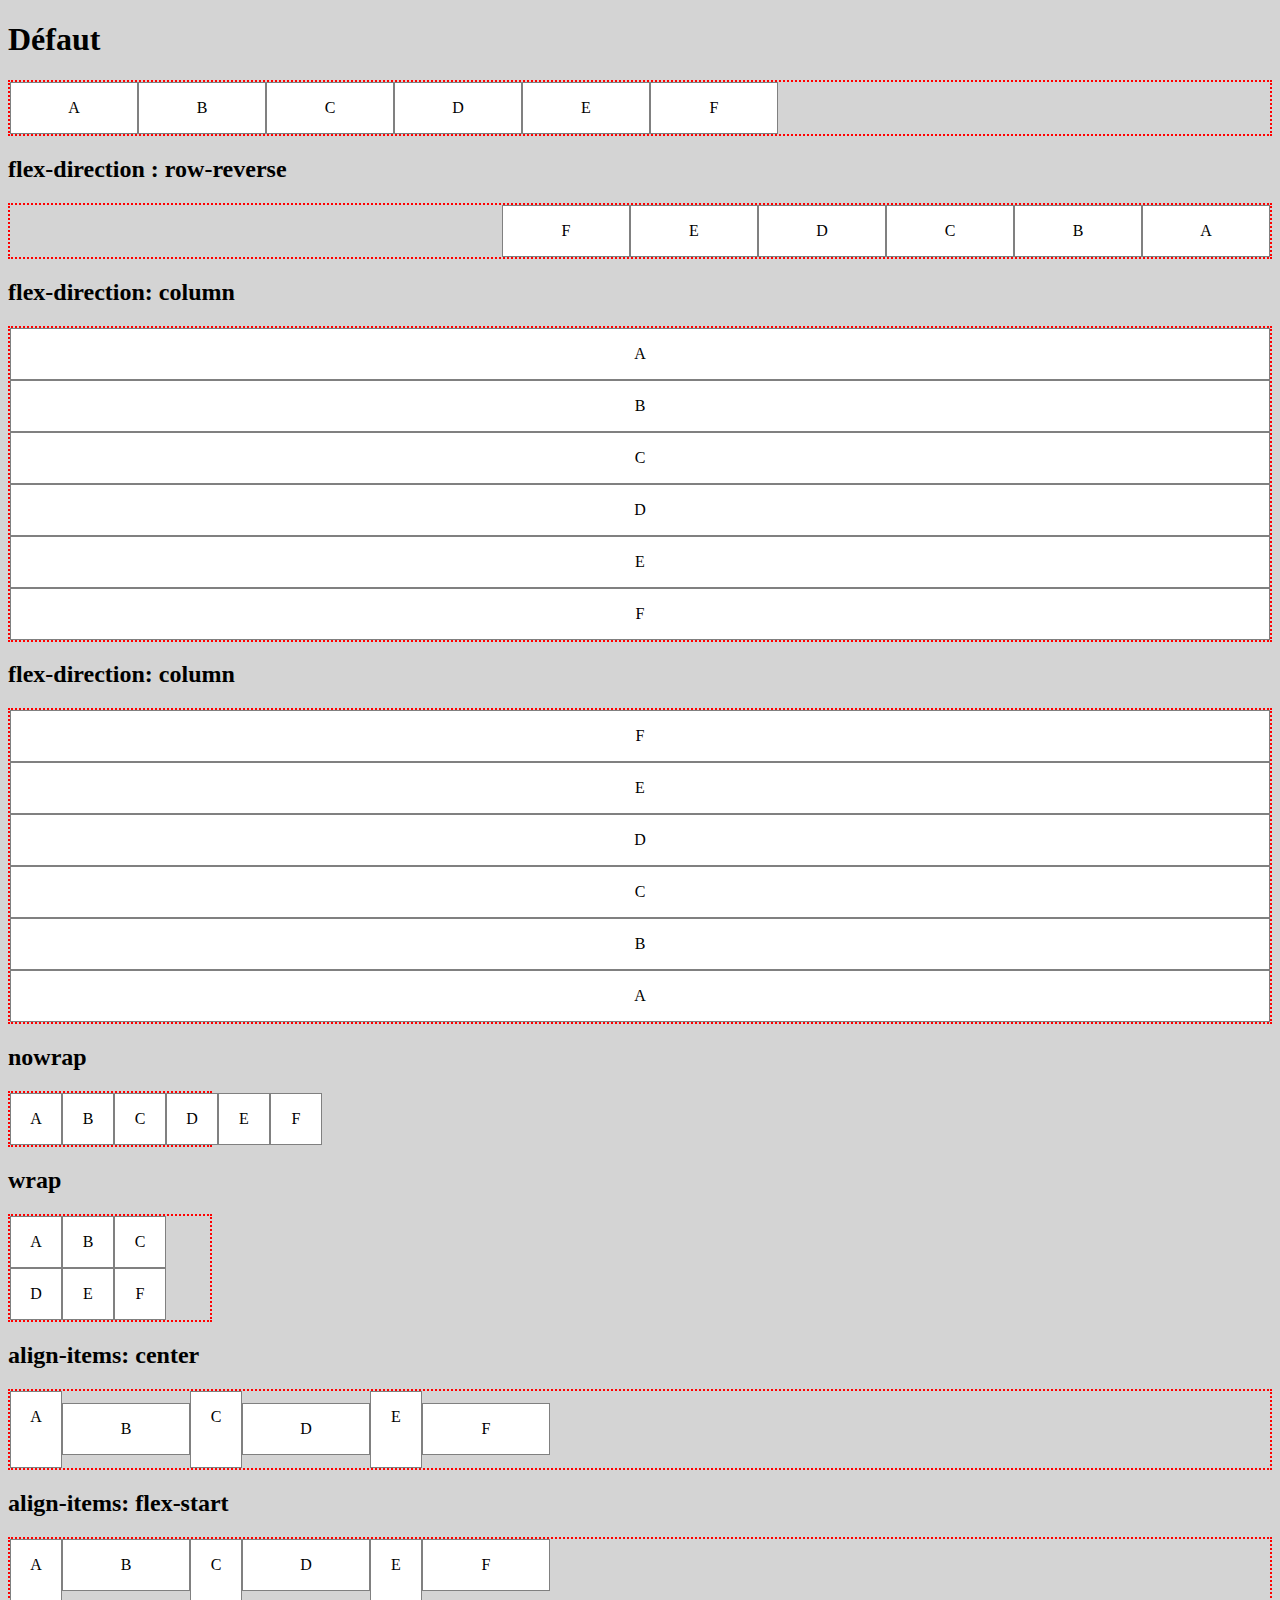
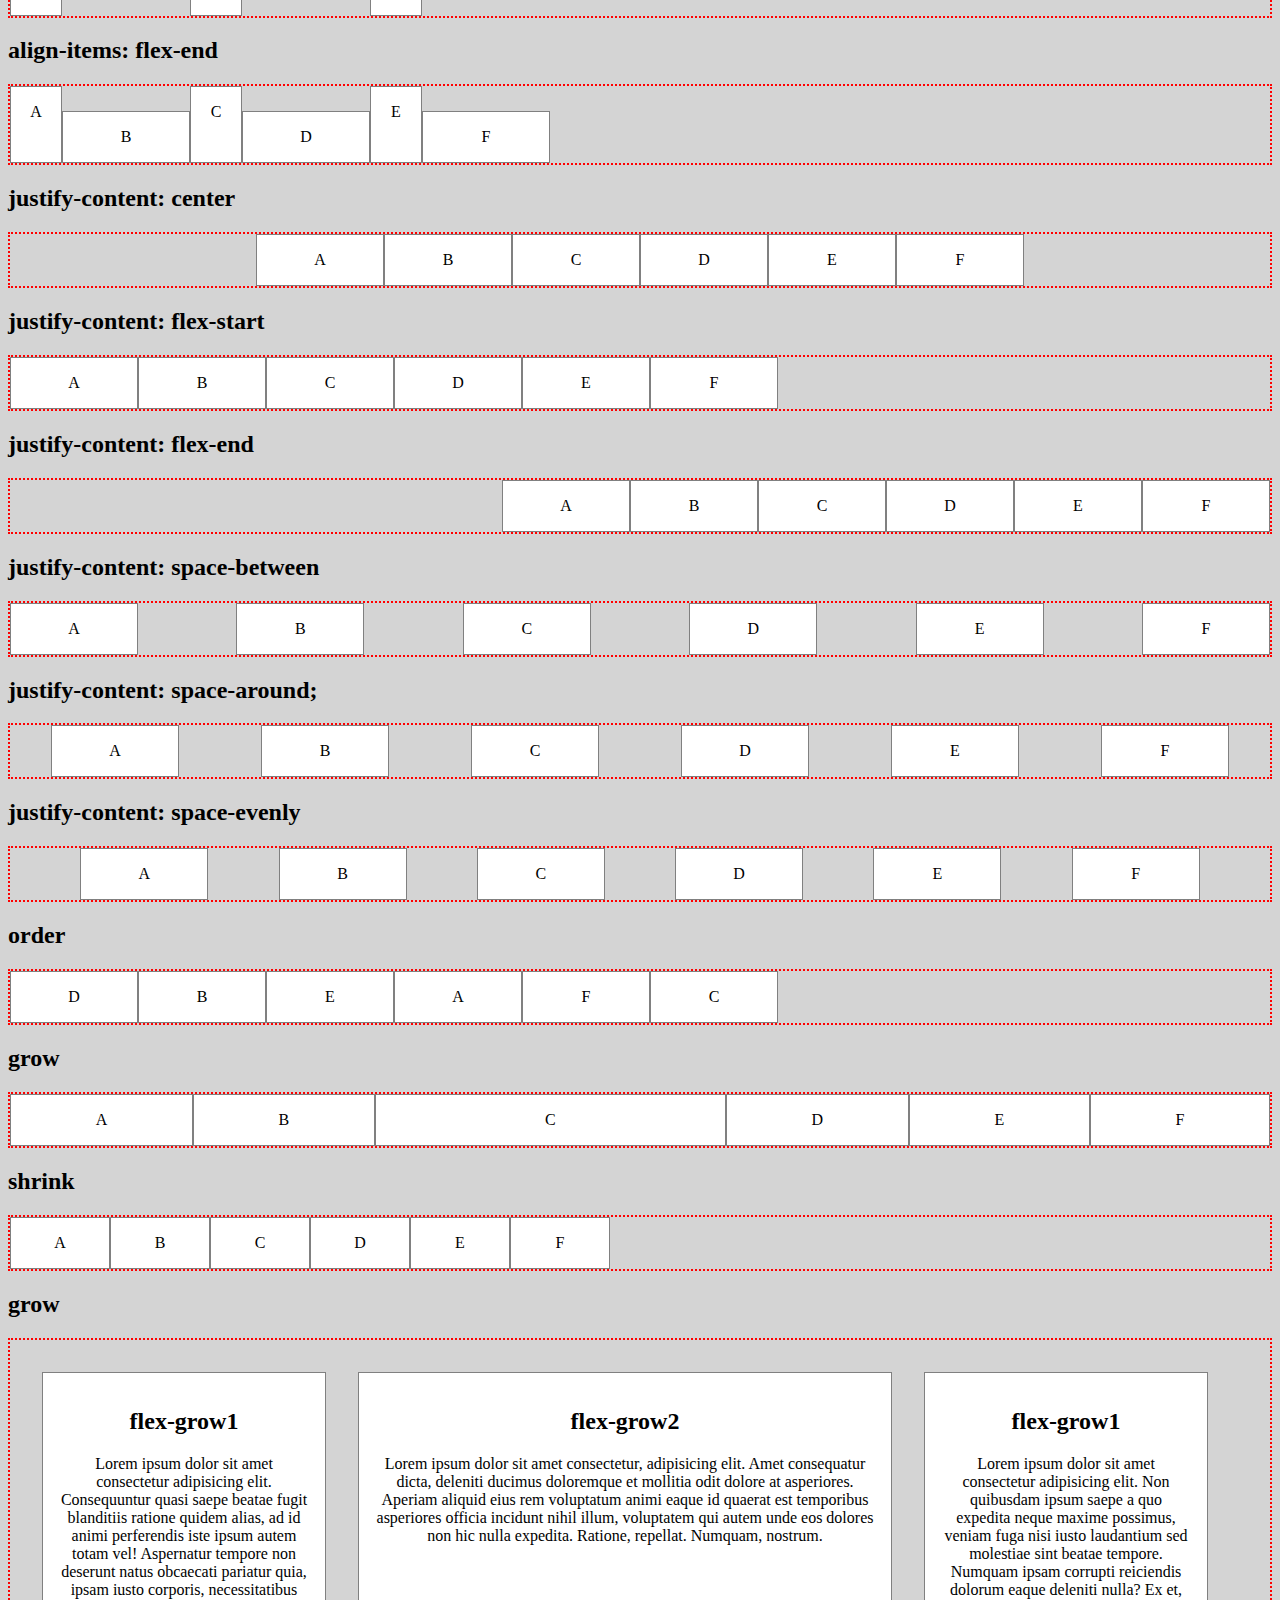
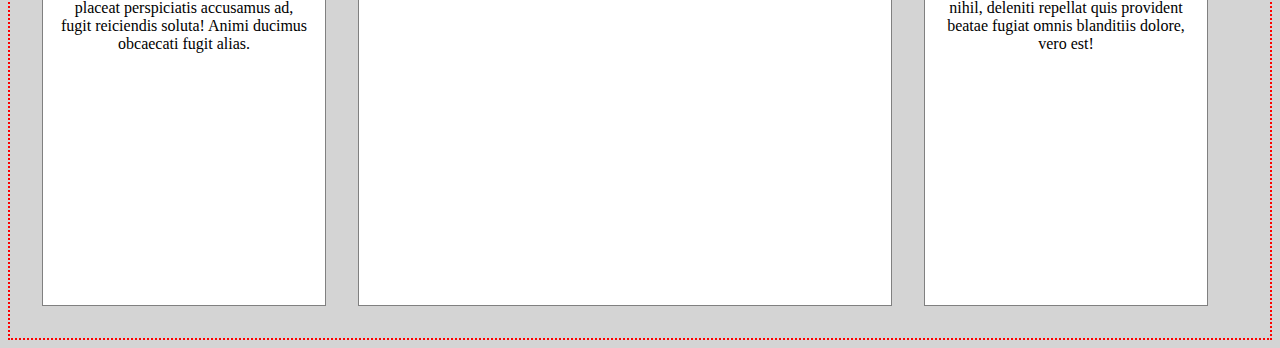
<file: Arinfo/Exo6/index.html>
<!DOCTYPE html>
<html lang="en">
<head>
    <meta charset="UTF-8">
    <meta name="viewport" content="width=device-width, initial-scale=1.0">
    <title>Document</title>
    <link rel="stylesheet" href="styles.css">
</head>
<body>
    
    <h1>Défaut</h1>

<div id="container1">
    <div class="flexbox">
        <p>A</p>
    </div>
    <div class="flexbox">
        <p>B</p>
    </div>
    <div class="flexbox">
        <p>C</p>
    </div>
    <div class="flexbox">
        <p>D</p>
    </div>
    <div class="flexbox">
        <p>E</p>
    </div>
    <div class="flexbox">
        <p>F</p>
    </div>
</div>




<h2> flex-direction : row-reverse </h2>

<div id="container2">
    <div class="flexbox">
        <p>A</p>
    </div>
    <div class="flexbox">
        <p>B</p>
    </div>
    <div class="flexbox">
        <p>C</p>
    </div>
    <div class="flexbox">
        <p>D</p>
    </div>
    <div class="flexbox">
        <p>E</p>
    </div>
    <div class="flexbox">
        <p>F</p>
    </div>
</div>

<h2>flex-direction: column</h2>

<div id="container3">
    <div class="flexbox">
        <p>A</p>
    </div>
    <div class="flexbox">
        <p>B</p>
    </div>
    <div class="flexbox">
        <p>C</p>
    </div>
    <div class="flexbox">
        <p>D</p>
    </div>
    <div class="flexbox">
        <p>E</p>
    </div>
    <div class="flexbox">
        <p>F</p>
    </div>
</div>

<h2>flex-direction: column</h2>

<div id="container4">
    <div class="flexbox">
        <p>A</p>
    </div>
    <div class="flexbox">
        <p>B</p>
    </div>
    <div class="flexbox">
        <p>C</p>
    </div>
    <div class="flexbox">
        <p>D</p>
    </div>
    <div class="flexbox">
        <p>E</p>
    </div>
    <div class="flexbox">
        <p>F</p>
    </div>
</div>

<h2>nowrap</h2>

<div id="container5">
    <div class="flexbox2">
        <p>A</p>
    </div>
    <div class="flexbox2">
        <p>B</p>
    </div>
    <div class="flexbox2">
        <p>C</p>
    </div>
    <div class="flexbox2">
        <p>D</p>
    </div>
    <div class="flexbox2">
        <p>E</p>
    </div>
    <div class="flexbox2">
        <p>F</p>
    </div>
</div>

<h2> wrap </h2>

<div id="container6">
    <div class="flexbox2">
        <p>A</p>
    </div>
    <div class="flexbox2">
        <p>B</p>
    </div>
    <div class="flexbox2">
        <p>C</p>
    </div>
    <div class="flexbox2">
        <p>D</p>
    </div>
    <div class="flexbox2">
        <p>E</p>
    </div>
    <div class="flexbox2">
        <p>F</p>
    </div>
</div>

<h2>align-items: center</h2>

<div id="container7">
    <div class="flexbox3">
        <p>A</p>
    </div>
    <div class="flexbox">
        <p>B</p>
    </div>
    <div class="flexbox3">
        <p>C</p>
    </div>
    <div class="flexbox">
        <p>D</p>
    </div>
    <div class="flexbox3">
        <p>E</p>
    </div>
    <div class="flexbox">
        <p>F</p>
    </div>
</div>

<h2>align-items: flex-start</h2>

<div id="container8">
    <div class="flexbox3">
        <p>A</p>
    </div>
    <div class="flexbox">
        <p>B</p>
    </div>
    <div class="flexbox3">
        <p>C</p>
    </div>
    <div class="flexbox">
        <p>D</p>
    </div>
    <div class="flexbox3">
        <p>E</p>
    </div>
    <div class="flexbox">
        <p>F</p>
    </div>
</div>

 <h2>align-items: flex-end</h2>
<div id="container9">
    <div class="flexbox3">
        <p>A</p>
    </div>
    <div class="flexbox">
        <p>B</p>
    </div>
    <div class="flexbox3">
        <p>C</p>
    </div>
    <div class="flexbox">
        <p>D</p>
    </div>
    <div class="flexbox3">
        <p>E</p>
    </div>
    <div class="flexbox">
        <p>F</p>
    </div>
</div>


 <h2>justify-content: center</h2>

<div id="container10">
    <div class="flexbox">
        <p>A</p>
    </div>
    <div class="flexbox">
        <p>B</p>
    </div>
    <div class="flexbox">
        <p>C</p>
    </div>
    <div class="flexbox">
        <p>D</p>
    </div>
    <div class="flexbox">
        <p>E</p>
    </div>
    <div class="flexbox">
        <p>F</p>
    </div>
</div>

<h2>justify-content: flex-start</h2>

<div id="container11">
    <div class="flexbox">
        <p>A</p>
    </div>
    <div class="flexbox">
        <p>B</p>
    </div>
    <div class="flexbox">
        <p>C</p>
    </div>
    <div class="flexbox">
        <p>D</p>
    </div>
    <div class="flexbox">
        <p>E</p>
    </div>
    <div class="flexbox">
        <p>F</p>
    </div>
</div>

<h2>justify-content: flex-end</h2>

<div id="container12">
    <div class="flexbox">
        <p>A</p>
    </div>
    <div class="flexbox">
        <p>B</p>
    </div>
    <div class="flexbox">
        <p>C</p>
    </div>
    <div class="flexbox">
        <p>D</p>
    </div>
    <div class="flexbox">
        <p>E</p>
    </div>
    <div class="flexbox">
        <p>F</p>
    </div>
</div>

    <h2> justify-content: space-between</h2>
<div id="container13">
    <div class="flexbox">
        <p>A</p>
    </div>
    <div class="flexbox">
        <p>B</p>
    </div>
    <div class="flexbox">
        <p>C</p>
    </div>
    <div class="flexbox">
        <p>D</p>
    </div>
    <div class="flexbox">
        <p>E</p>
    </div>
    <div class="flexbox">
        <p>F</p>
    </div>
</div>
     <h2>justify-content: space-around;</h2>
<div id="container14">
    <div class="flexbox">
        <p>A</p>
    </div>
    <div class="flexbox">
        <p>B</p>
    </div>
    <div class="flexbox">
        <p>C</p>
    </div>
    <div class="flexbox">
        <p>D</p>
    </div>
    <div class="flexbox">
        <p>E</p>
    </div>
    <div class="flexbox">
        <p>F</p>
    </div>
</div>
        <h2>justify-content: space-evenly</h2>
<div id="container15">
    <div class="flexbox">
        <p>A</p>
    </div>
    <div class="flexbox">
        <p>B</p>
    </div>
    <div class="flexbox">
        <p>C</p>
    </div>
    <div class="flexbox">
        <p>D</p>
    </div>
    <div class="flexbox">
        <p>E</p>
    </div>
    <div class="flexbox">
        <p>F</p>
    </div>
</div>

<h2>order</h2>
<div id="container16">
    <div id="order5">F</div>
    <div id="order2">B</div>
    <div id="order1">D</div>
    <div id="order3">E</div>
    <div id="order4">A</div> 
    <div id="order6">C</div>
</div>

<h2>grow</h2>
<div id="container17">
    <div id="flex-grow1">A</div>
    <div id="flex-grow2">B</div>
    <div id="flex-grow3">C</div>
    <div id="flex-grow4">D</div> 
    <div id="flex-grow5">E</div>
    <div id="flex-grow6">F</div>
</div>


<h2>shrink</h2>
<div id="container18">
    <div id="flex-shrink1">A</div>
    <div id="flex-shrink2">B</div>
    <div id="flex-shrink3">C</div>
    <div id="flex-shrink4">D</div>
    <div id="flex-shrink5">E</div>
    <div id="flex-shrink6">F</div>
</div>

<h2>grow</h2>
<div id="container19">

    
    
    <div class="h1"><h2>flex-grow1</h2>Lorem ipsum dolor sit amet consectetur adipisicing elit. Consequuntur quasi saepe beatae fugit blanditiis ratione quidem alias, ad id animi perferendis iste ipsum autem totam vel! Aspernatur tempore non deserunt natus obcaecati pariatur quia, ipsam iusto corporis, necessitatibus placeat perspiciatis accusamus ad, fugit reiciendis soluta! Animi ducimus obcaecati fugit alias.</div>

    <div class="h2"><h2>flex-grow2</h2>Lorem ipsum dolor sit amet consectetur, adipisicing elit. Amet consequatur dicta, deleniti ducimus doloremque et mollitia odit dolore at asperiores. Aperiam aliquid eius rem voluptatum animi eaque id quaerat est temporibus asperiores officia incidunt nihil illum, voluptatem qui autem unde eos dolores non hic nulla expedita. Ratione, repellat. Numquam, nostrum.</div>
 
    <div class="h3"><h2>flex-grow1</h2>Lorem ipsum dolor sit amet consectetur adipisicing elit. Non quibusdam ipsum saepe a quo expedita neque maxime possimus, veniam fuga nisi iusto laudantium sed molestiae sint beatae tempore. Numquam ipsam corrupti reiciendis dolorum eaque deleniti nulla? Ex et, nihil, deleniti repellat quis provident beatae fugiat omnis blanditiis dolore, vero est!</div>
</div>






</body>
</html>
</file>
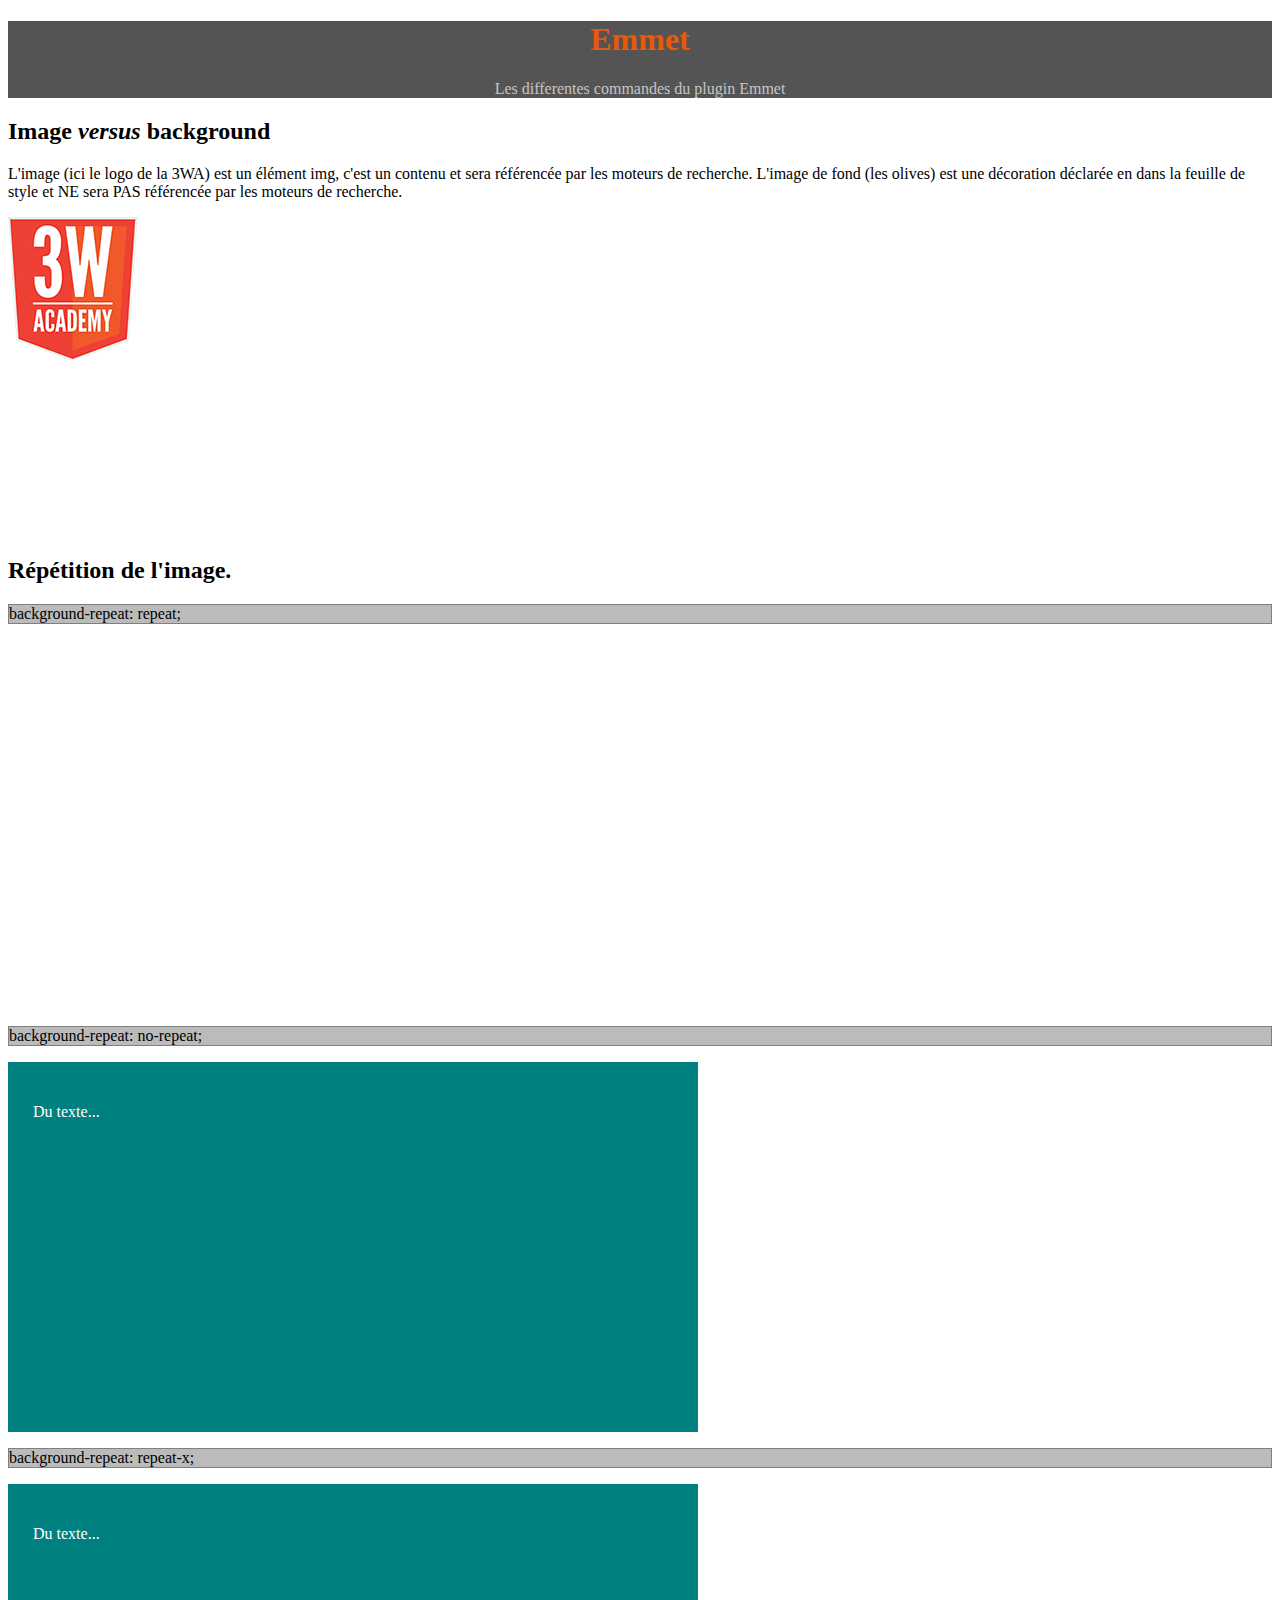
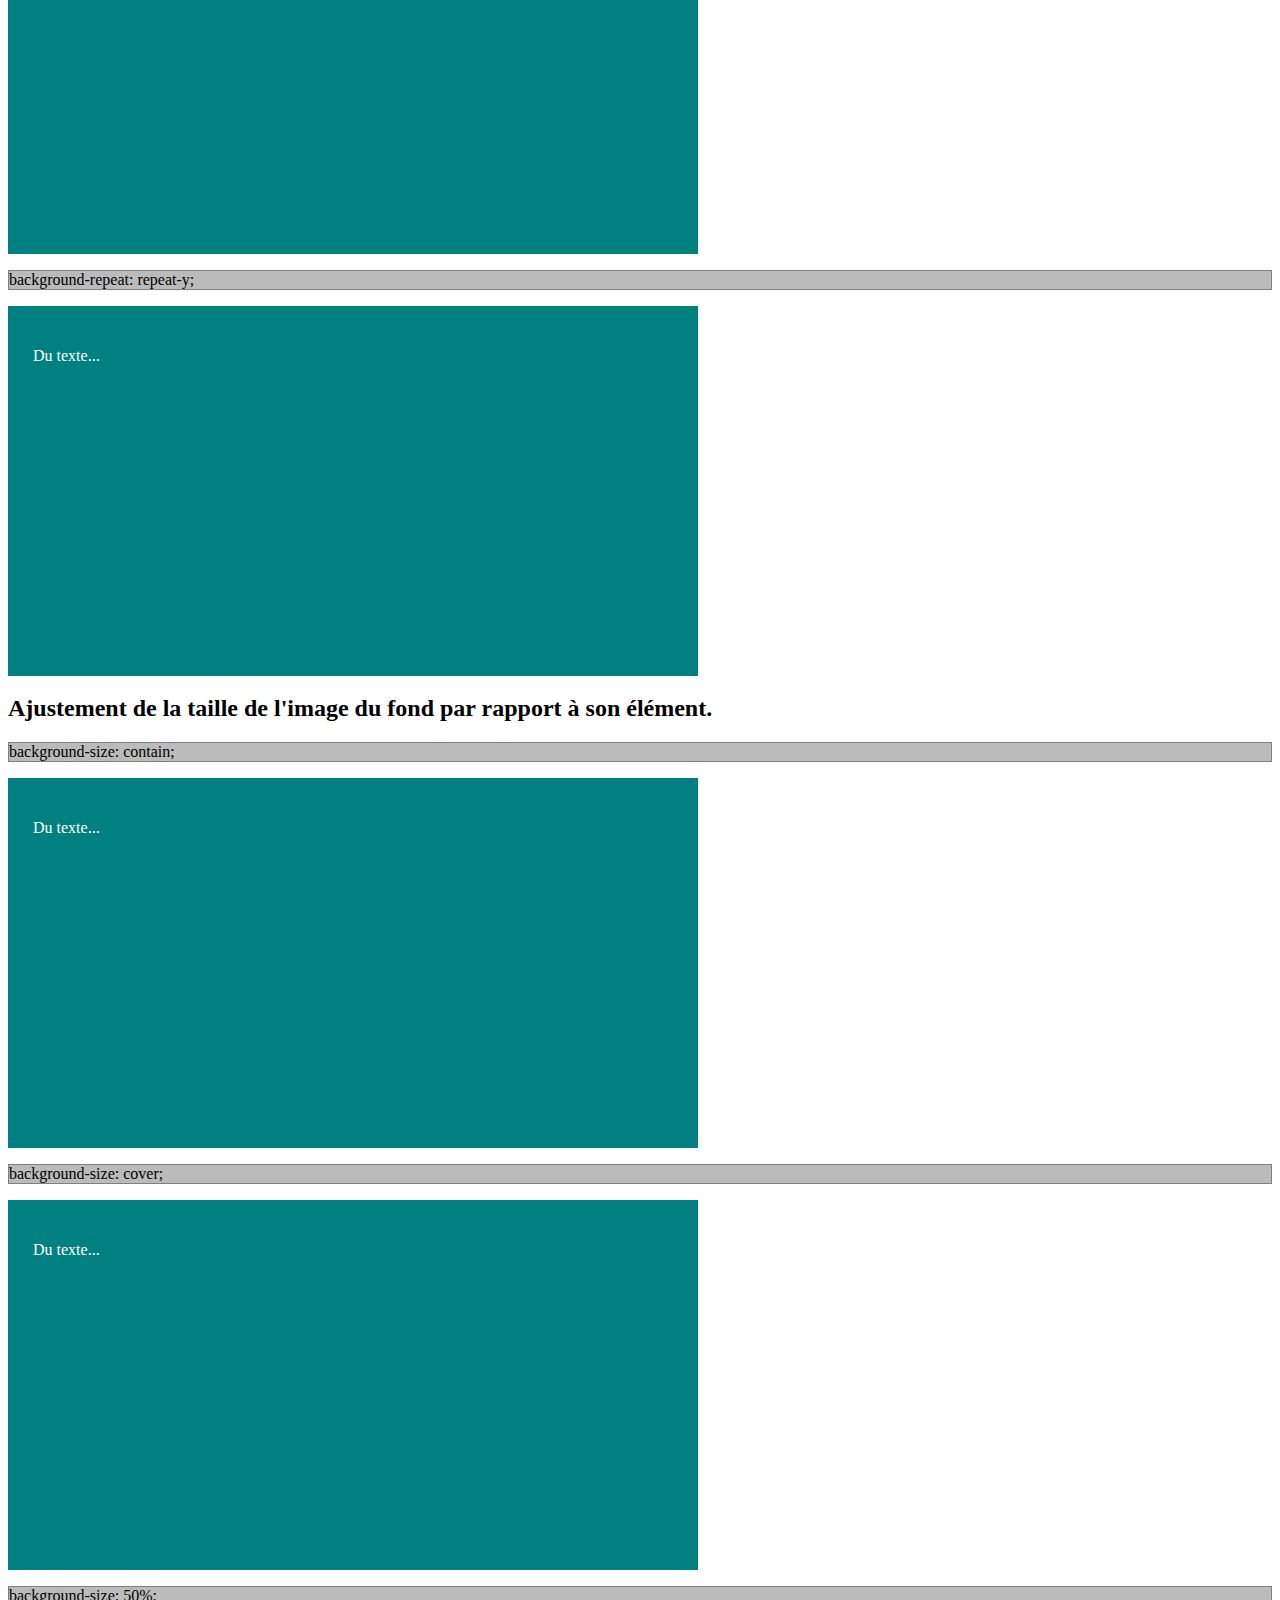
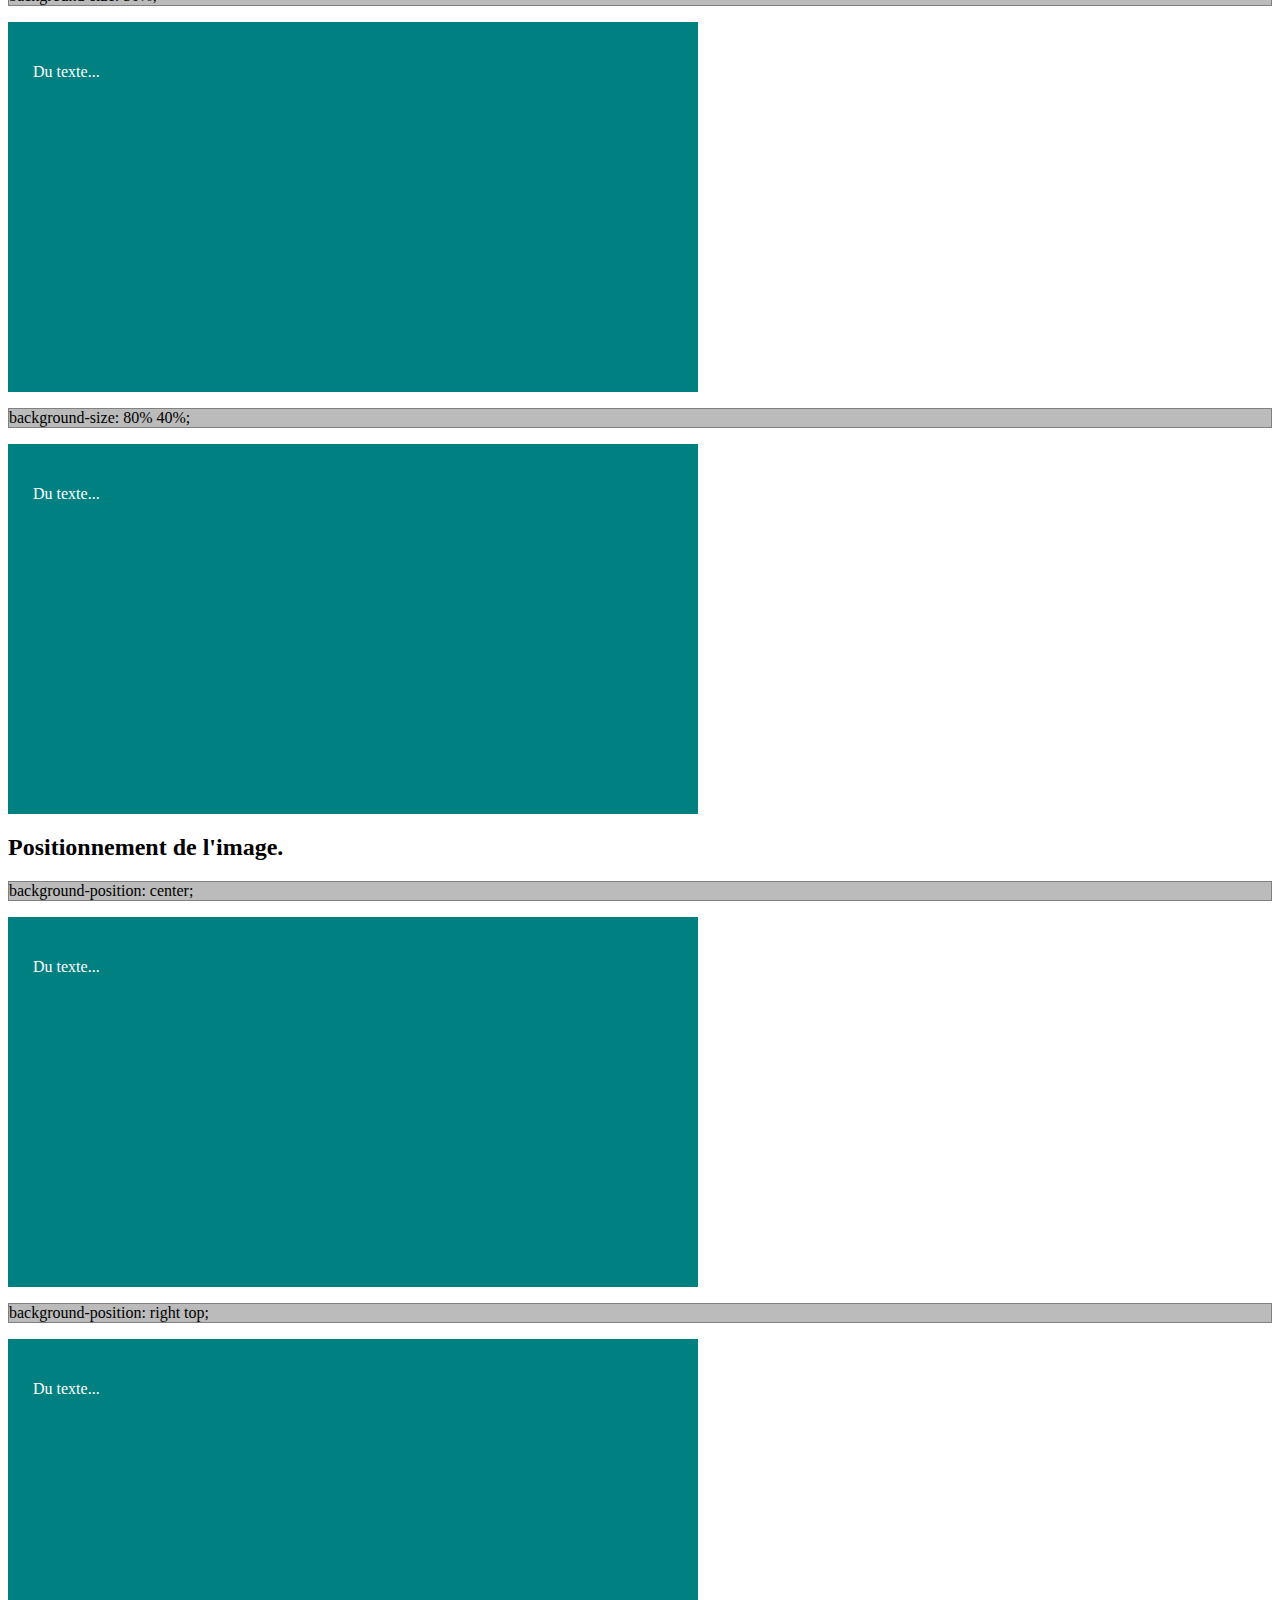
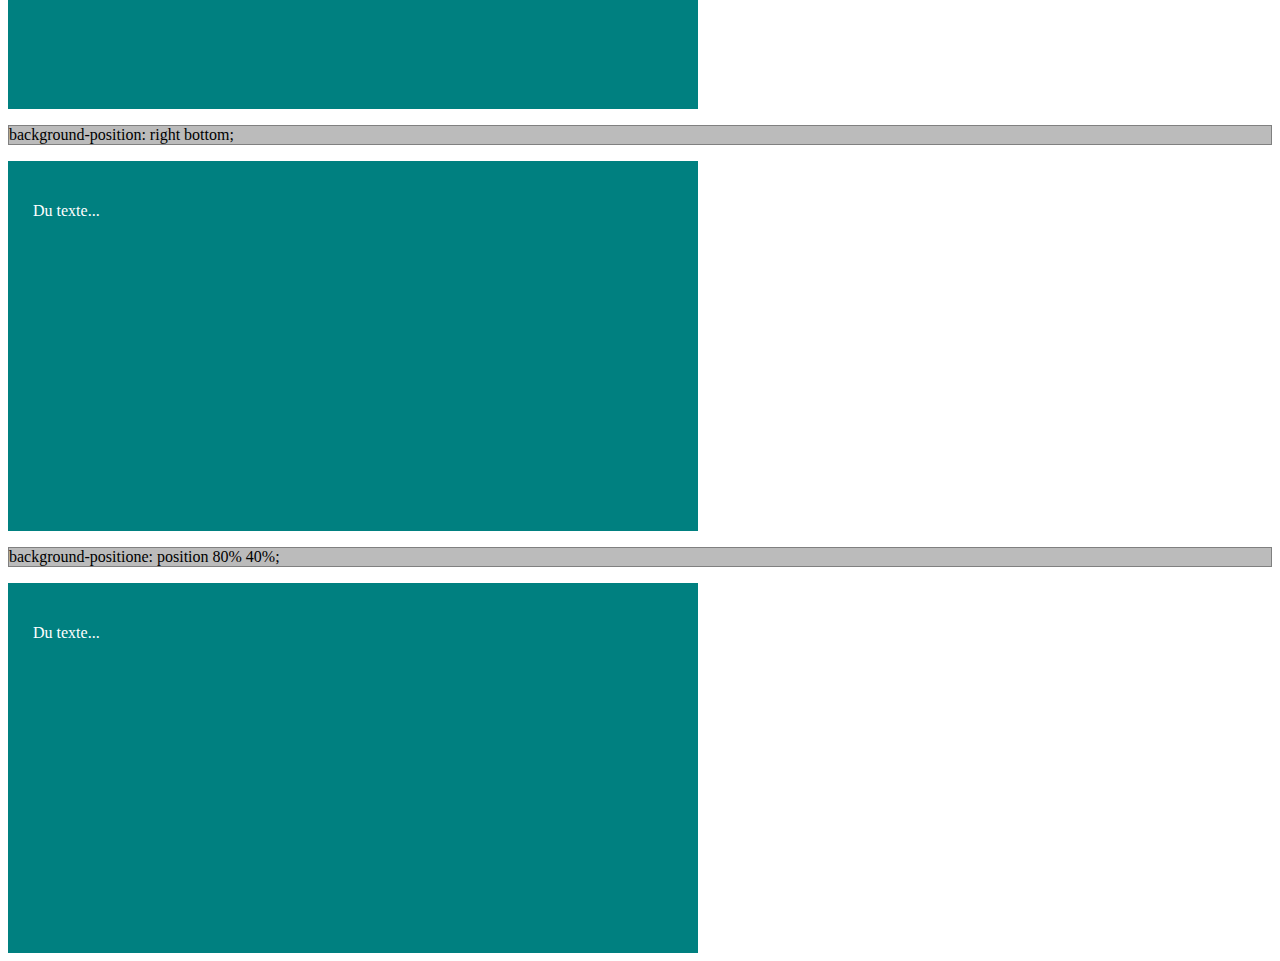
<file: Arinfo/Exo7/index.html>
<!DOCTYPE html>
<html lang="en">
<head>
    <meta charset="UTF-8">
    <meta name="viewport" content="width=device-width, initial-scale=1.0">
    <link rel="stylesheet" href="style.css">
    <title>Document</title>
    
</head>

<header class="image">
    <h1>Emmet</h1>

    <p class="header"> Les differentes commandes du plugin Emmet</p>
</header>

<body>
    
    <h2>Image <i>versus</i> background</h2>
    <p>L'image (ici le logo de la 3WA) est un élément img, c'est un contenu et sera référencée par les moteurs de recherche. L'image de fond (les olives) est une décoration déclarée en dans la feuille de style et NE sera PAS référencée par les moteurs de recherche.</p>
    <div class="img">
        <img src="img/logo-3wa.png" alt="">   
    </div>

    <h2>Répétition de l'image.</h2>
    <p class="p2">background-repeat: repeat;</p>

    <div id="img2"> 
        
        <p id="p3">Du texte...
        </p>
    </div>


    <p class="p3">background-repeat: no-repeat;</p>

    <div id="img3"> 
        <p>Du texte...</p>
    </div>

    <p class="p4">background-repeat: repeat-x;</p>

    <div id="img4">
        <p>Du texte...</p>
    </div>

    <p class="p5">background-repeat: repeat-y;</p>
    <div id="img5">
        <p>Du texte...</p>
    </div>

    <h2>Ajustement de la taille de l'image du fond par rapport à son élément.</h2>

    <p class="p6">background-size: contain;</p>

    <div id="img6">
        <p>Du texte...</p>
    </div>

    <p class="p7">background-size: cover;</p>

    <div id="img7">
        <p>Du texte...</p>
    </div>

    <p class="p8">background-size: 50%;</p>

    <div id="img8">
        <p>Du texte...</p>
    </div>

    <p class="p9">background-size: 80% 40%;</p>

    <div id="img9">
        <p>Du texte...</p>
    </div>

    <h2>Positionnement de l'image.</h2>

    <p class="p10">background-position: center;</p>

    <div id="img10">
        <p>Du texte...</p>
    </div>

    <p class="p11">background-position: right top;</p>

    <div id="img11">
        <p>Du texte...</p>
    </div>


    <p class="p12">background-position: right bottom;</p>

    <div id="img12">
        <p>Du texte...</p>
    </div>


    <p class="p13">background-positione: position 80% 40%;</p>

    <div id="img13">
        <p>Du texte...</p>
    </div>
    
    


</body>

</html>
</file>
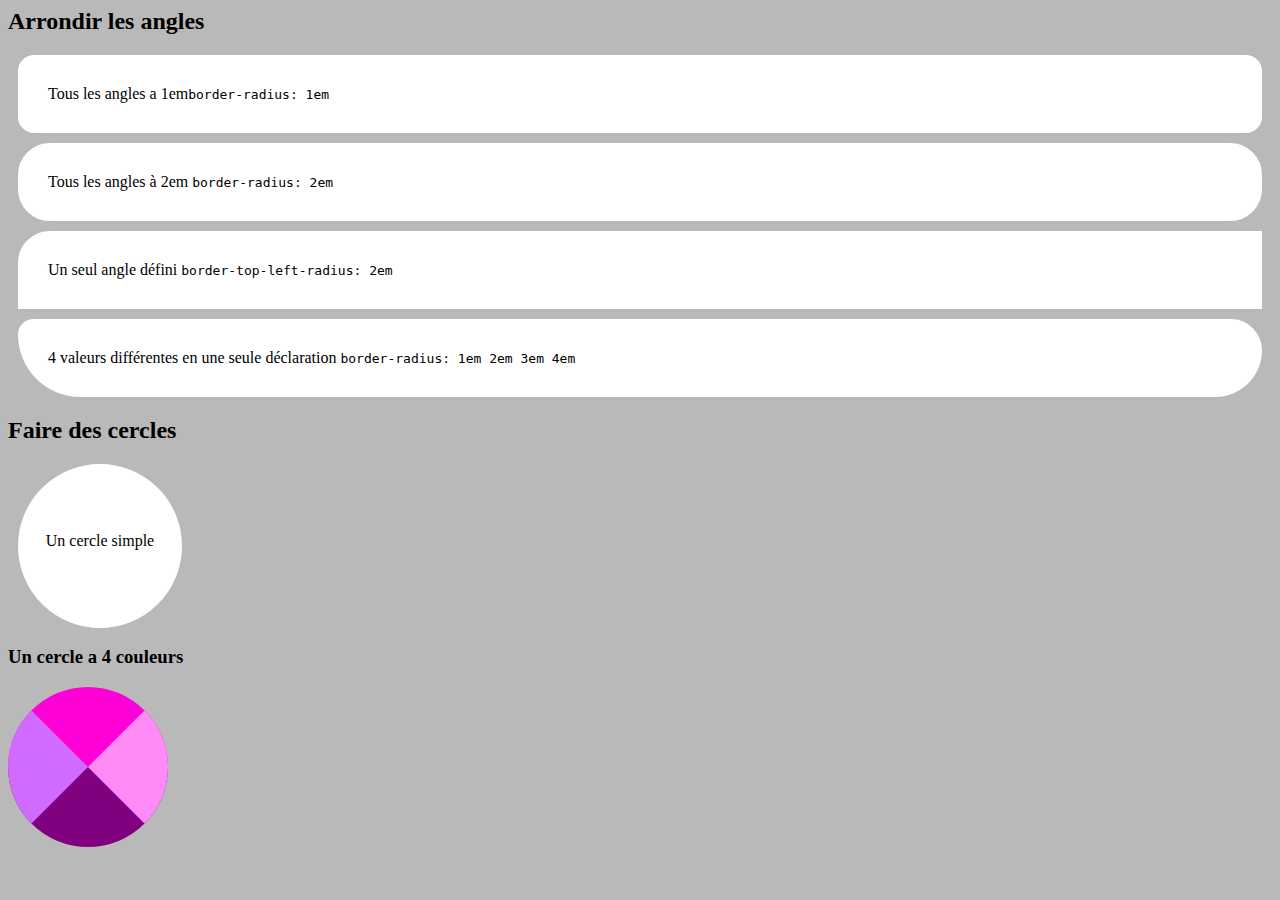
<file: Arinfo/Exo8/index.html>
<html lang="en">

<head>
    <meta charset="UTF-8">
    <meta name="viewport" content="width=device-width, initial-scale=1.0">
    <title>Document</title>
    <link rel="stylesheet" href="style.css">
</head>

<body>
    <h2>Arrondir les angles</h2>


    <div class="border1">
        Tous les angles a 1em<code>border-radius: 1em</code>
    </div>

    <div class="border2">
        Tous les angles à 2em <code>border-radius: 2em</code>
    </div>

    <div class="border3">
        Un seul angle défini <code>border-top-left-radius: 2em</code>
    </div>

    <div class="border4">
        4 valeurs différentes en une seule déclaration <code>border-radius: 1em 2em 3em 4em</code>
    </div>

    <h2>Faire des cercles</h2>

    <div class="cercle1">
        Un cercle simple
    </div>

    <h3> Un cercle a 4 couleurs</h3>
    <div class="cercle2">




    </div>

</body>

</html>
</file>
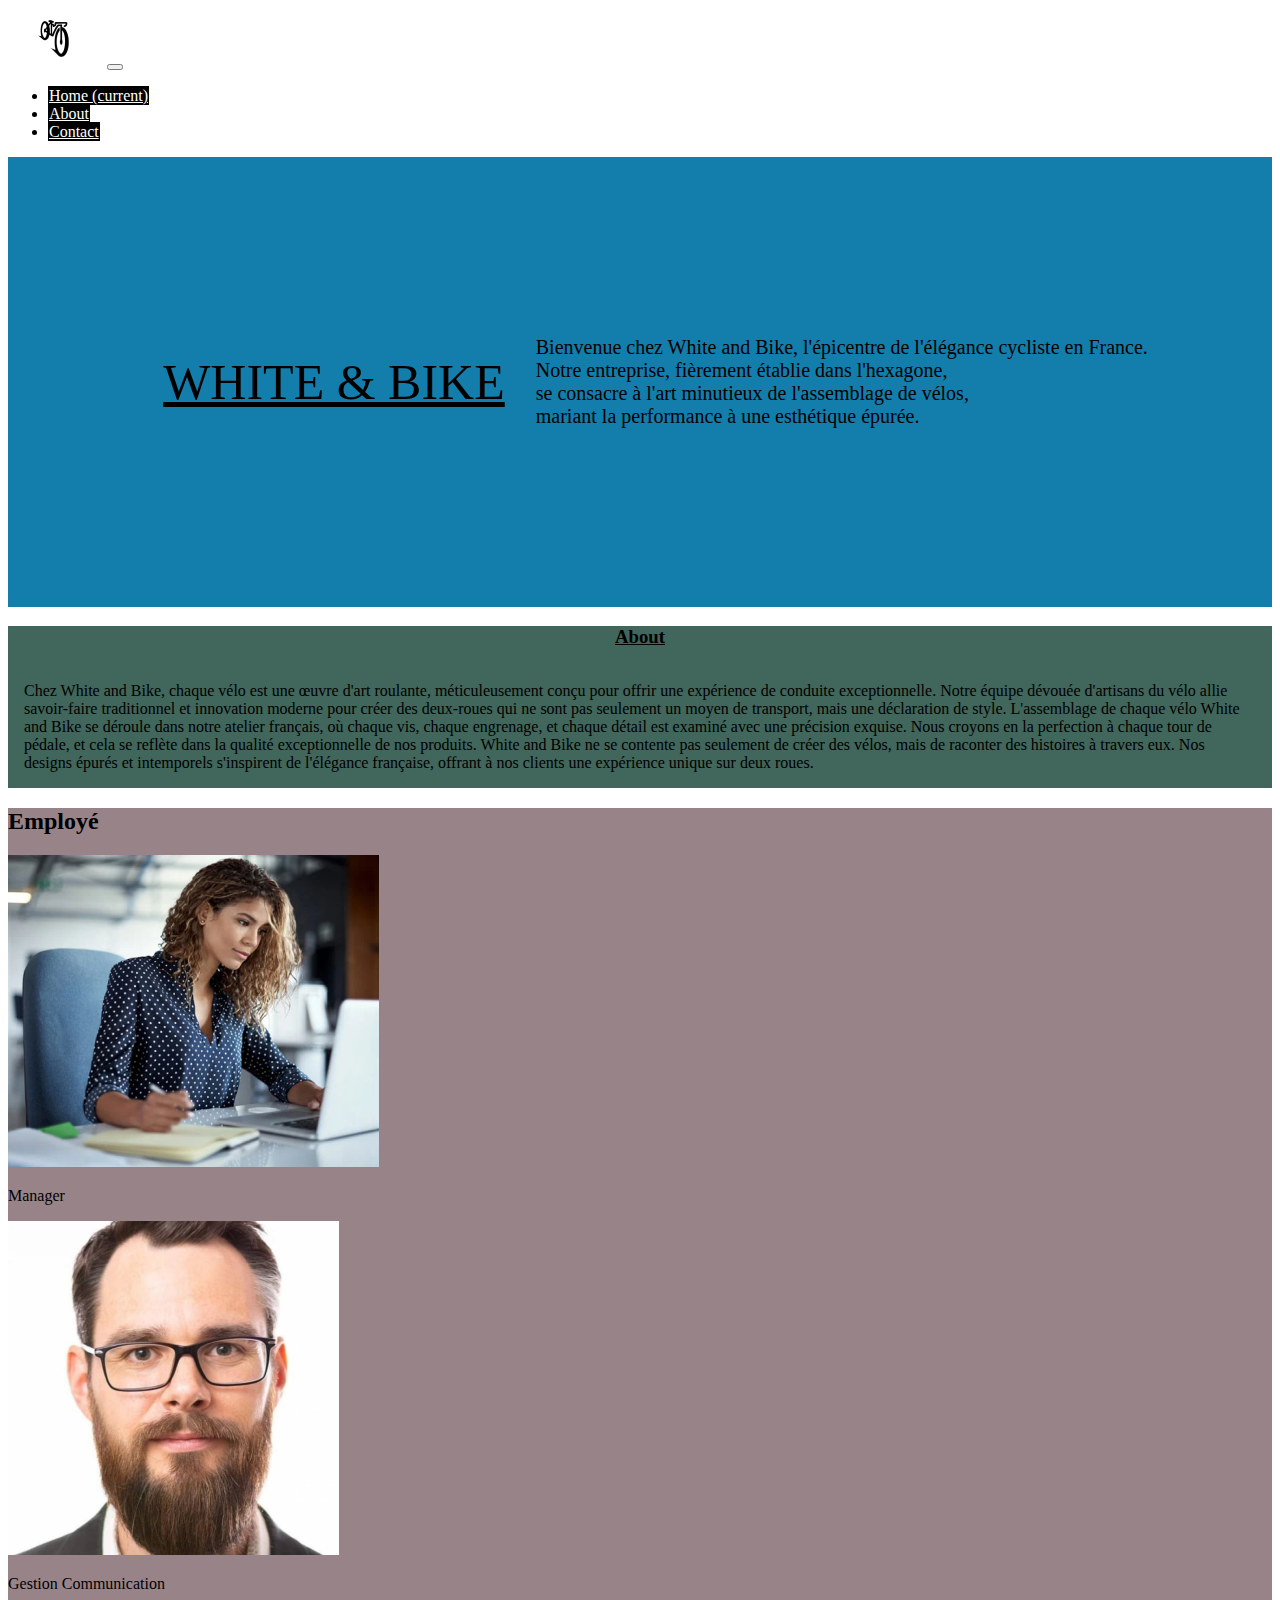
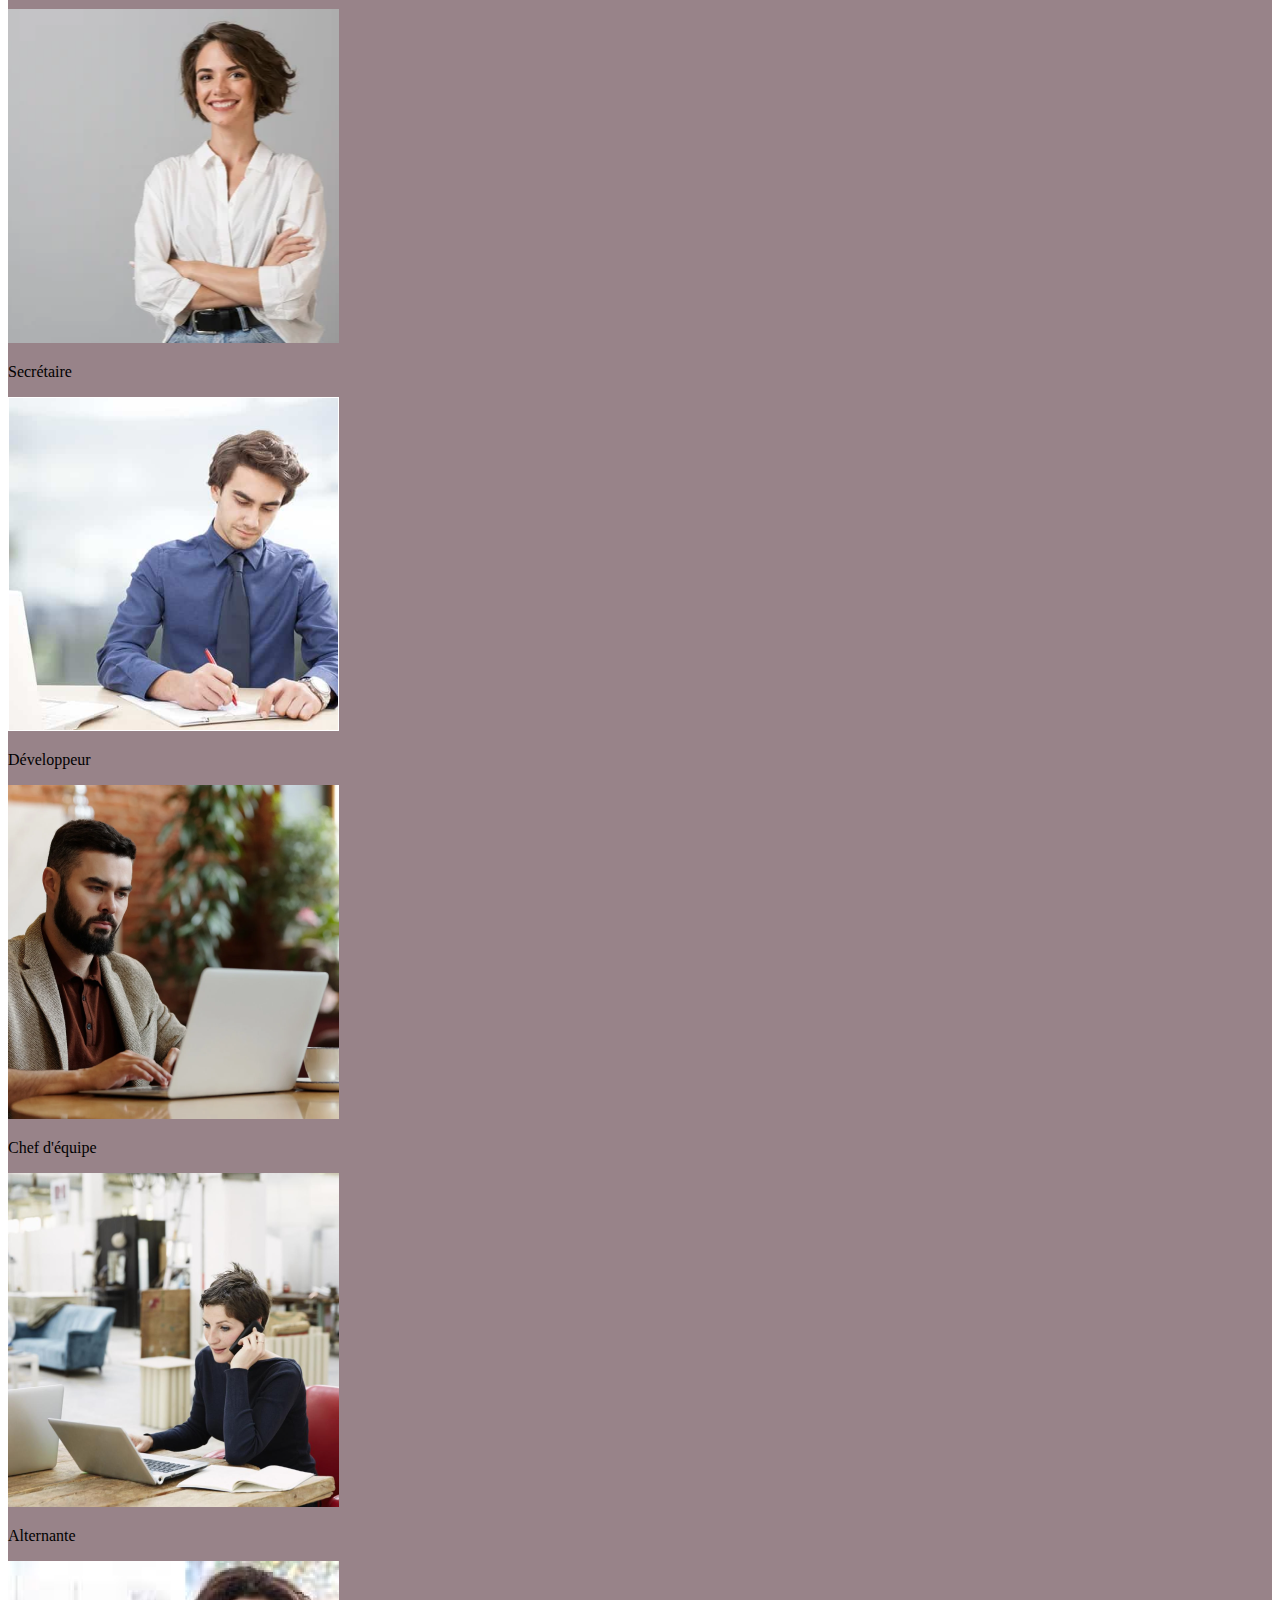
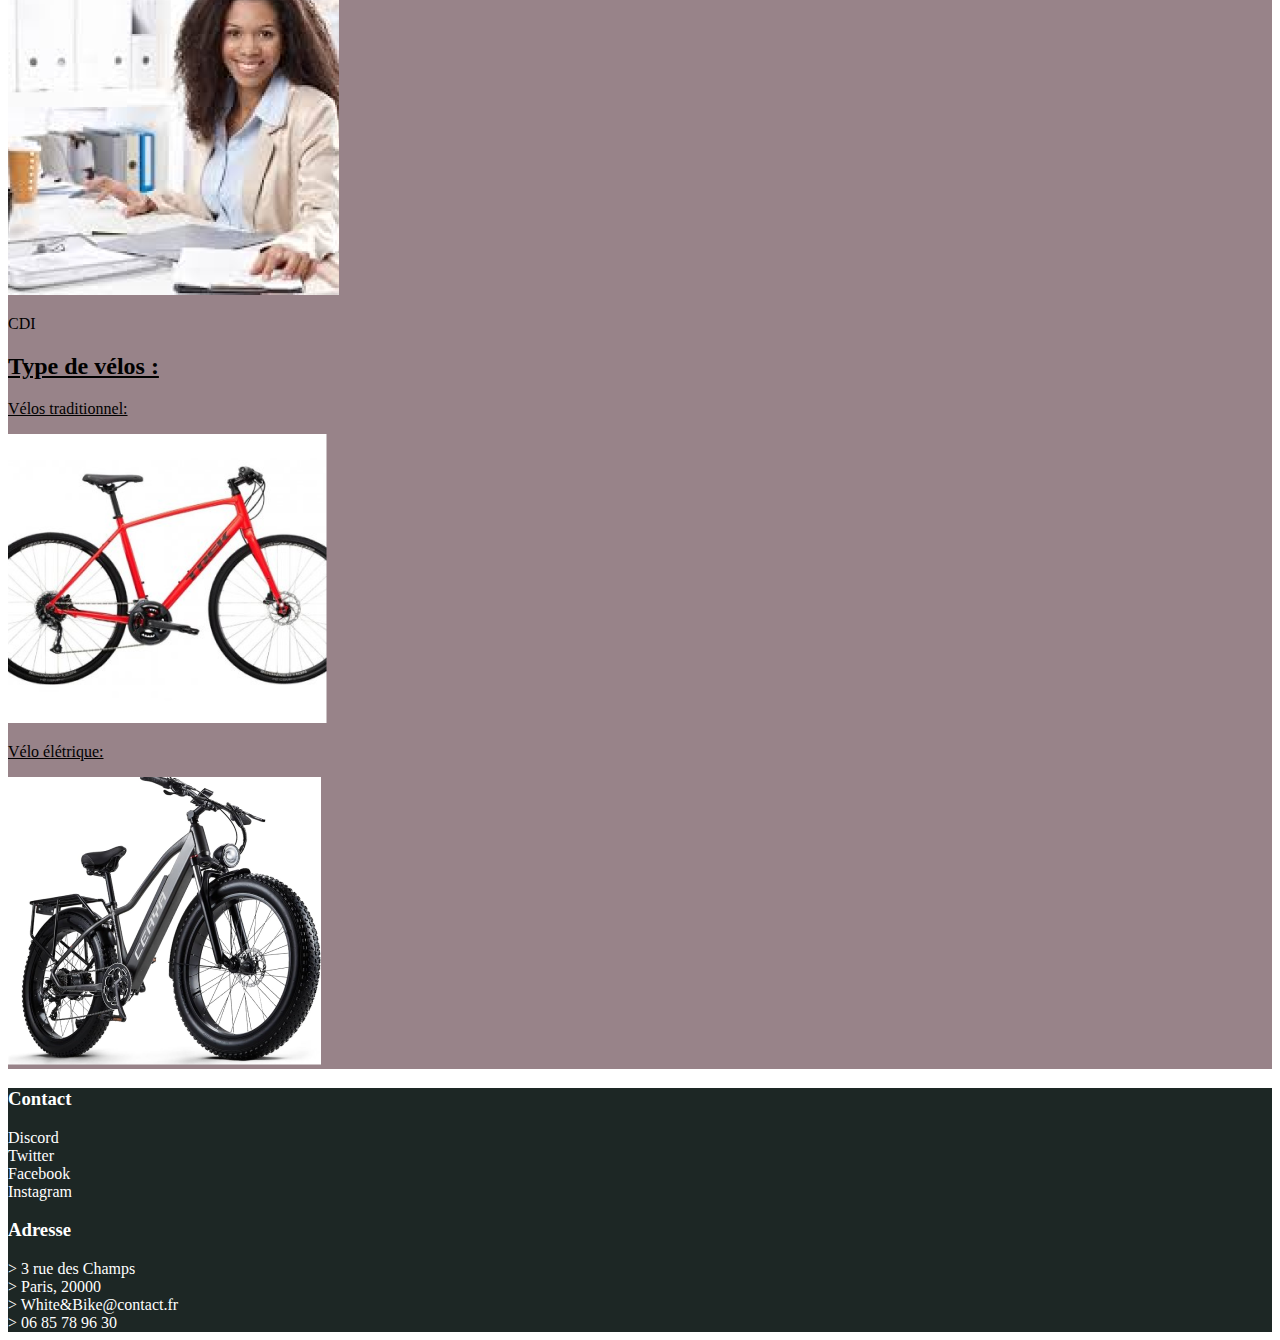
<file: Arinfo/Responsive/index.html>
<!DOCTYPE html>
<html lang="en">

<head>
    <meta charset="UTF-8">
    <meta name="viewport" content="width=device-width, initial-scale=1.0">
    <title>Document</title>
    <link rel="stylesheet" href="style.css">
    <link rel="stylesheet" href="https://cdn.jsdelivr.net/npm/bootstrap@4.6.2/dist/css/bootstrap.min.css"
        integrity="sha384-xOolHFLEh07PJGoPkLv1IbcEPTNtaed2xpHsD9ESMhqIYd0nLMwNLD69Npy4HI+N" crossorigin="anonymous">
</head>

<body>

    <header>

        <nav class="navbar navbar-expand-lg navbar-dark  bg-dark">
            <a class="navbar-brand mr-auto" href="#"><img src="image/Logo.png" alt=""></a>
            <button class="navbar-toggler" type="button" data-toggle="collapse" data-target="#navbarNav"
                aria-controls="navbarNav" aria-expanded="false" aria-label="Toggle navigation">
                <span class="navbar-toggler-icon"></span>
            </button>
            <div class="collapse navbar-collapse" id="navbarNav">
                <ul class="navbar-nav ml-auto">
                    <li class="nav-item ml-5 ">
                        <a class="nav-link" href="#">Home <span class="sr-only">(current)</span></a>
                    </li>
                    <li class="nav-item ml-5">
                        <a class="nav-link" href="#">About</a>
                    </li>
                    <li class="nav-item ml-5">
                        <a class="nav-link" href="#contact">Contact</a>
                    </li>
                </ul>
            </div>
        </nav>
    </header>

    <div class="hero">
        <div class="hero_title">
            <h1>WHITE & BIKE</h1>
        </div>

        <div class="hero_text">
            <p>Bienvenue chez White and Bike, l'épicentre de l'élégance cycliste en France.
                <br>Notre entreprise, fièrement établie dans l'hexagone,
                <br>se consacre à l'art minutieux de l'assemblage de vélos,
                <br> mariant la performance à une esthétique épurée.
            </p>
        </div>
    </div>

    <div class="about">
        <div class="about_title">
            <h3>About</h3>
        </div>

        <div class="about_text">
            <p>
                Chez White and Bike, chaque vélo est une œuvre d'art roulante, méticuleusement conçu pour offrir une
                expérience de conduite exceptionnelle. Notre équipe dévouée d'artisans du vélo allie savoir-faire
                traditionnel et innovation moderne pour créer des deux-roues qui ne sont pas seulement un moyen de
                transport, mais une déclaration de style.
                L'assemblage de chaque vélo White and Bike se déroule dans notre atelier français, où chaque vis, chaque
                engrenage, et chaque détail est examiné avec une précision exquise. Nous croyons en la perfection à
                chaque tour de pédale, et cela se reflète dans la qualité exceptionnelle de nos produits.
                White and Bike ne se contente pas seulement de créer des vélos, mais de raconter des histoires à travers
                eux. Nos designs épurés et intemporels s'inspirent de l'élégance française, offrant à nos clients une
                expérience unique sur deux roues.
            </p>
        </div>
    </div>

    <div class="top">
        <div class="top_title">
            <h2>Employé</h2>

        </div>
        <div class="container mt-5">
            <!-- Image centrée au-dessus -->
            <div class="row pb-5">
                <div class="col-md-12 text-center">
                    <img src="image/Rectangle 1.png" alt="Image Centrée" class="img-fluid">
                    <p class="mt-2">Manager</p>
                </div>
            </div>

            <!-- Images à côté les unes des autres en dessous -->
            <div class="row text-center">
                <div class="col-md-4 pb-5">
                    <img src="image/Rectangle 2.png" alt="Image 1" class="img-fluid">
                    <p class="mt-2">Gestion Communication</p>
                </div>
                <div class="col-md-4 pb-5">
                    <img src="image/image 3.png" alt="Image 2" class="img-fluid">
                    <p class="mt-2">Secrétaire</p>
                </div>
                <div class="col-md-4 pb-5">
                    <img src="image/Rectangle 4.png" alt="Image 3" class="img-fluid">
                    <p class="mt-2">Développeur</p>
                </div>
                <div class="col-md-4 pb-5">
                    <img src="image/Rectangle 5.png" alt="Image 3" class="img-fluid">
                    <p class="mt-2">Chef d'équipe</p>
                </div>
                <div class="col-md-4 pb-5">
                    <img src="image/Rectangle 6.png" alt="Image 3" class="img-fluid">
                    <p class="mt-2">Alternante</p>
                </div>
                <div class="col-md-4 pb-5">
                    <img src="image/Rectangle 7.png" alt="Image 3" class="img-fluid">
                    <p class="mt-2">CDI</p>
                </div>
            </div>


        </div>

        <div class="top_left text-center">
            <h2>Type de vélos :</h2>
        </div>

        <div class="container1">

            <div class="row pb-5 w-100">
                <div class="col-md-6 text-center">
                    <p class="mt-2">Vélos traditionnel: </p>
                    <img src="image/Rectangle 8.png" alt="Image 8" class="img-fluid">
                </div>
                <div class="col-md-6 text-center">
                    <p class="mt-2">Vélo élétrique: </p>
                    <img src="image/Rectangle 9.png" alt="Image 9" class="img-fluid">

                </div>
            </div>
        </div>
    </div>


    <!-- Contenu principal -->

    <!-- Footer -->
    <footer id="contact">
        <div class="row w-100">
            <div class="col-md-6 text-center mb-4">
                <h3>Contact</h3>
                <p>Discord</p>
                <p>Twitter</p>
                <p>Facebook</p>
                <p>Instagram</p>
            </div>
            <div class="col-md-6 text-center">
                <h3>Adresse</h3>
              <div class="row flex-column align-item-center">
                <div class="col-md-12 mb-3 ">
                    <p>> 3 rue des Champs</p>
                    <p>> Paris, 20000</p>
                </div>
                <div class="col-md-12">
                    <p>> White&Bike@contact.fr</p>
                    <p>> 06 85 78 96 30</p>
                </div>
              </div>
            </div>
        </div>
    </footer>

    <!-- Ajoute le script Bootstrap JS (optionnel, mais nécessaire pour les fonctionnalités comme le toggle de navigation) -->
    <script src="https://code.jquery.com/jquery-3.5.1.slim.min.js"></script>
    <script src="https://cdn.jsdelivr.net/npm/@popperjs/core@2.9.1/dist/umd/popper.min.js"></script>
    <script src="https://stackpath.bootstrapcdn.com/bootstrap/4.5.2/js/bootstrap.min.js"></script>

</body>

</html>







</header>
















<script src="https://cdn.jsdelivr.net/npm/jquery@3.5.1/dist/jquery.slim.min.js"
    integrity="sha384-DfXdz2htPH0lsSSs5nCTpuj/zy4C+OGpamoFVy38MVBnE+IbbVYUew+OrCXaRkfj"
    crossorigin="anonymous"></script>
<script src="https://cdn.jsdelivr.net/npm/bootstrap@4.6.2/dist/js/bootstrap.bundle.min.js"
    integrity="sha384-Fy6S3B9q64WdZWQUiU+q4/2Lc9npb8tCaSX9FK7E8HnRr0Jz8D6OP9dO5Vg3Q9ct"
    crossorigin="anonymous"></script>
</body>

</html>
</file>
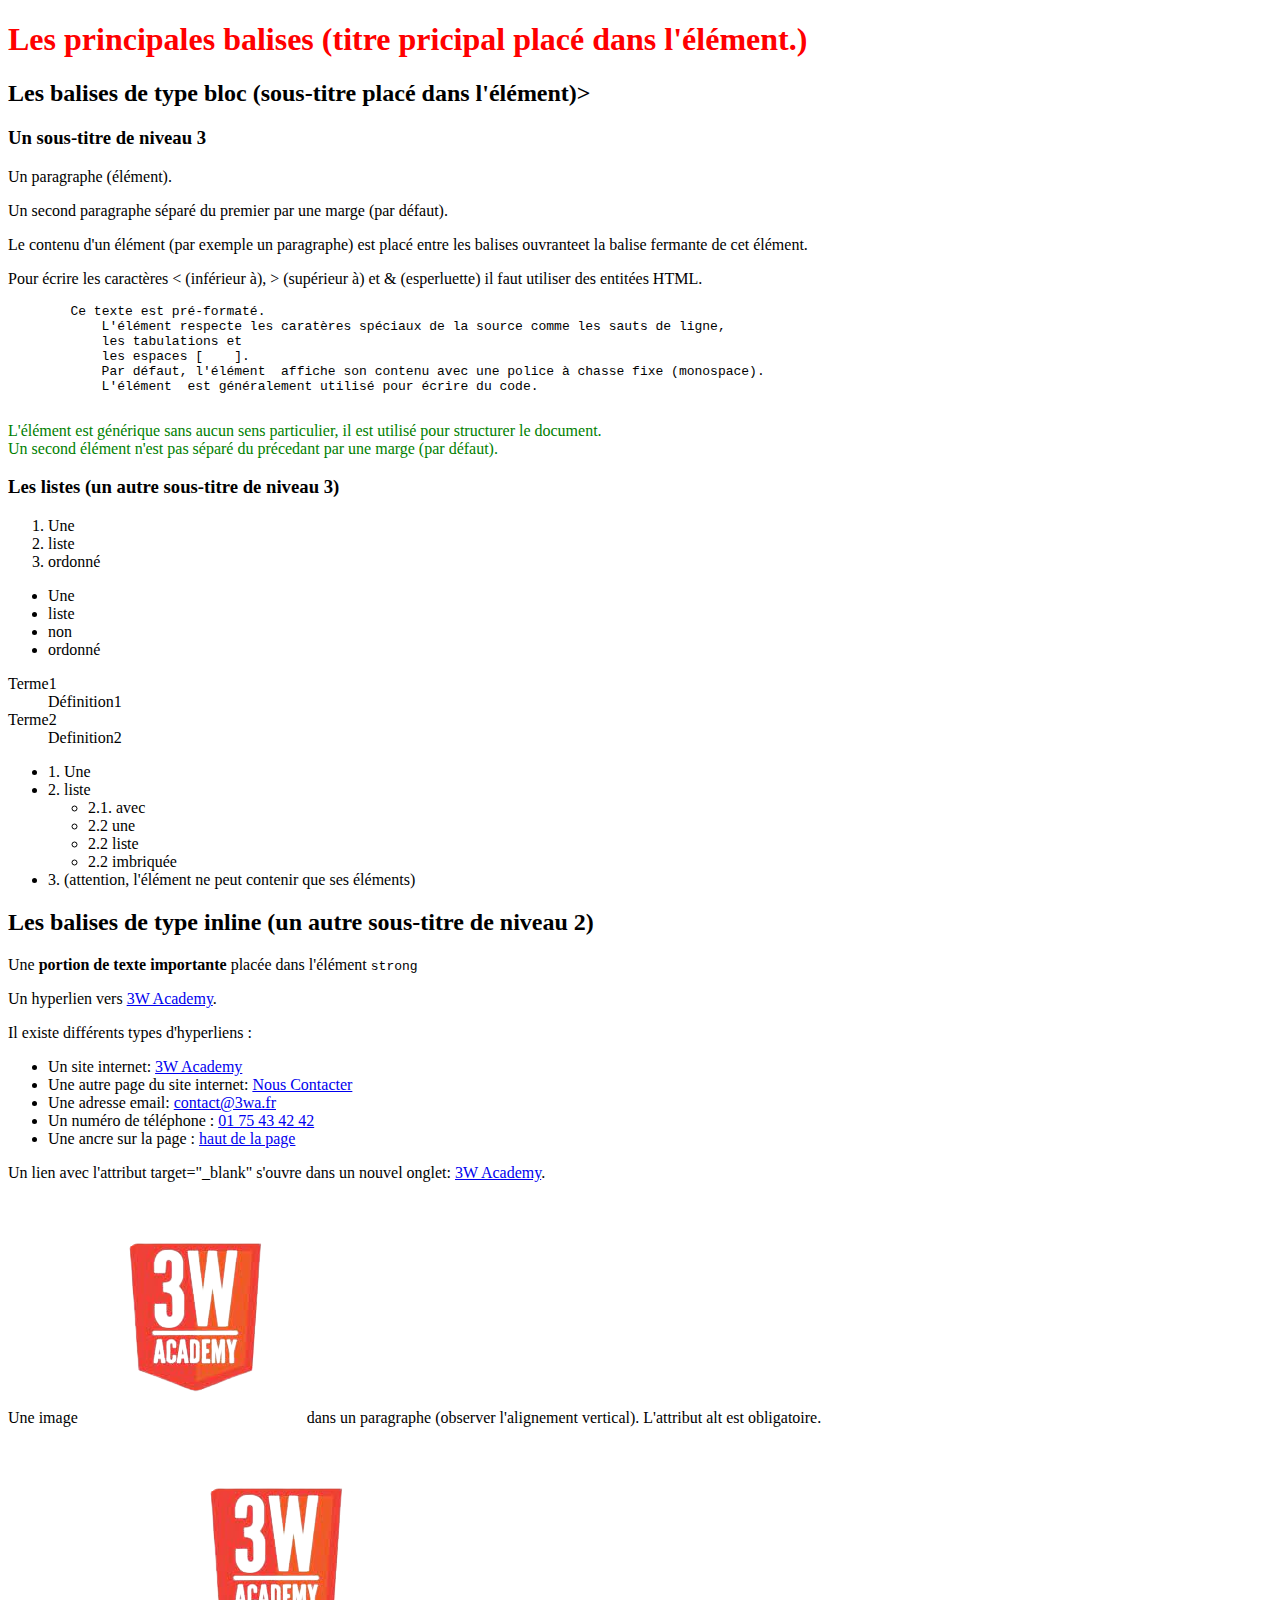
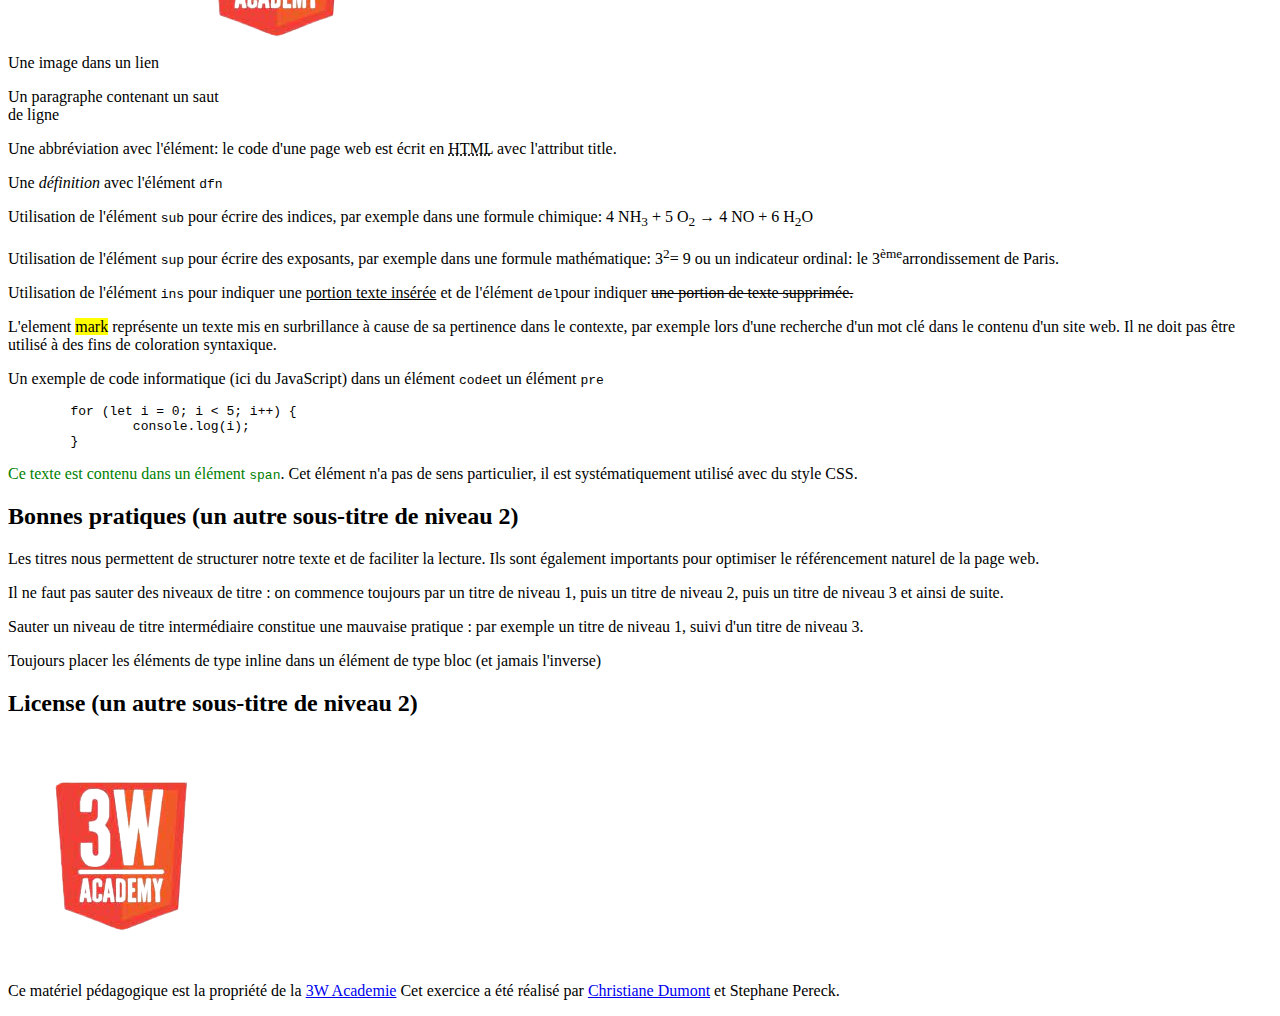
<file: Arinfo/Exo1/index-link.html>
<!DOCTYPE html>

<html>
    <head>
        <meta charset="utf-8">
        <meta http-equiv="X-UA-Compatible" content="IE=edge">
        <title></title>
        <meta name="description" content="">
        <meta name="viewport" content="width=device-width, initial-scale=1">
        <link rel="stylesheet" href="styles.css">

        
    </head>
    <body>
          
        <h1 id="top">Les principales balises (titre pricipal placé dans l'élément.)</h1>

        <h2>Les balises de type bloc (sous-titre placé dans l'élément)></h2>

        <h3>Un sous-titre de niveau 3</h3>

        <p>Un paragraphe (élément).</p>

        <p>Un second paragraphe séparé du premier par une marge (par défaut).</p>

        <p>Le contenu d'un élément (par exemple un paragraphe) est placé entre les balises ouvranteet la balise fermante de cet élément.</p>

        <p>Pour écrire les caractères < (inférieur à), > (supérieur à) et & (esperluette) il faut utiliser des entitées HTML.</em>

        <pre>	Ce texte est pré-formaté.
            L'élément respecte les caratères spéciaux de la source comme les sauts de ligne,
            les tabulations et
            les espaces [    ].
            Par défaut, l'élément  affiche son contenu avec une police à chasse fixe (monospace).
            L'élément  est généralement utilisé pour écrire du code.
        </pre>

        <!-- Un commentaire en HTML -->

        <div class="colored">L'élément est générique sans aucun sens particulier, il est utilisé pour structurer le document.</div>
        <div class="colored">Un second élément n'est pas séparé du précedant par une marge (par défaut).</div>

        <h3>Les listes (un autre sous-titre de niveau 3)</h3>



        <ol>
            <li>Une</li>
            <li>liste</li>
            <li>ordonné</li>
        </ol>

        <ul>
            <li>Une</li>
            <li>liste</li>
            <li>non</li>
            <li>ordonné</li>
        </ul>

        <dl>
            <dt>Terme1</dt>
            <dd>Définition1</dd>
            <dt>Terme2</dt>
            <dd>Definition2</dd>
        </dl>

        <ul>
            <li>1. Une</li>
            <li>2. liste
          <ul>
             <li>2.1. avec</li>
             <li>2.2 une</li>
             <li>2.2 liste</li>
             <li>2.2 imbriquée</li>

        </ul>
        <li>3. (attention, l'élément  ne peut contenir que ses éléments)</li>
        
    </li>
 </ul>


 <h2>Les balises de type inline (un autre sous-titre de niveau 2)</h2>

 <p>Une <strong>portion de texte importante</strong> placée dans l'élément <code> strong</code></p>

 <p> Un hyperlien vers <a href="https://3wacademy.fr/">3W Academy</a>.</p>

 <p>Il existe différents types d'hyperliens :</p>


 <ul>
    <li>Un site internet: <a href="https://3wacademy.fr/">3W Academy</a></li>
    <li>Une autre page du site internet: <a href="https://3wacademy.fr/ecole/nous-rencontrer">Nous Contacter</a></li>
    <li>Une adresse email: <a href="contact@3wa.fr">contact@3wa.fr</a></li>
    <li>Un numéro de téléphone : <a href="0175434242">01 75 43 42 42</a></li>
    <li>Une ancre sur la page : <a href="#">haut de la page</a></li>
 </ul>

 <p>Un lien avec l'attribut target="_blank" s'ouvre dans un nouvel onglet: <a href="https://3wacademy.fr/" target="_blank">3W Academy</a>.</p>


 <p>Une image <img src="img/3wAcademie.png" alt="3W Academie">dans un paragraphe (observer l'alignement vertical). L'attribut alt est obligatoire.</p>


 <p>Une image dans un lien <a href="https://3wacademy.fr/"> <img src="img/3wAcademie.png"></a></p>

 <p>Un paragraphe contenant un saut
    <br>de ligne</p>

<!--Demander-->    <p>Une abbréviation avec l'élément: le code d'une page web est écrit en <abbr title="HTLM">HTML</abbr> avec l'attribut title.</p>


<p>Une <dfn>définition</dfn> avec l'élément <code>dfn</code></p>

<p>Utilisation de l'élément <code>sub</code> pour écrire des indices, par exemple dans une formule chimique: 4 NH<sub>3</sub> + 5 O<sub>2</sub> → 4 NO + 6 H<sub>2</sub>O </p>

<p>Utilisation de l'élément <code>sup</code> pour écrire des exposants, par exemple dans une formule mathématique: 3<sup>2</sup>= 9 ou un indicateur ordinal: le 3<sup>ème</sup>arrondissement de Paris.</p>

<p>Utilisation de l'élément <code>ins</code> pour indiquer une <ins>portion texte insérée</ins> et de l'élément <code>del</code>pour indiquer <del>une portion de texte supprimée.</del></p>

<p>L'element <mark>mark</mark> représente un texte mis en surbrillance à cause de sa pertinence dans le contexte, par exemple lors d'une recherche d'un mot clé dans le contenu d'un site web. Il ne doit pas être utilisé à des fins de coloration syntaxique.</p>

<p>Un exemple de code informatique (ici du JavaScript) dans un élément <code>code</code>et un élément <code>pre</code></p>

<code><pre>
	for (let i = 0; i < 5; i++) {
		console.log(i);
	}
</pre></code>

<p><span class="colored">Ce texte est contenu dans un élément <code>span</code></span>. Cet élément n'a pas de sens particulier, il est systématiquement utilisé avec du style CSS.</p>

<h2>Bonnes pratiques (un autre sous-titre de niveau 2)</h2>
     <p>Les titres nous permettent de structurer notre texte et de faciliter la lecture. Ils sont également importants pour optimiser le référencement naturel de la page web.</p>
     <p>Il ne faut pas sauter des niveaux de titre : on commence toujours par un titre de niveau 1, puis un titre de niveau 2, puis un titre de niveau 3 et ainsi de suite.</p>
     <p>Sauter un niveau de titre intermédiaire constitue une mauvaise pratique : par exemple un titre de niveau 1, suivi d'un titre de niveau 3.</p>
     <p>Toujours placer les éléments de type inline dans un élément de type bloc (et jamais l'inverse)</p>  


     <h2>License (un autre sous-titre de niveau 2)</h2>

    <img src="img/3wAcademie.png">

    <p>Ce matériel pédagogique est la propriété de la <a href="https://3wacademy.fr/">3W Academie</a> Cet exercice a été réalisé par <a href="Christiane Dumont">Christiane Dumont</a> et Stephane Pereck.</p>

    </body>
 
</html>
</file>
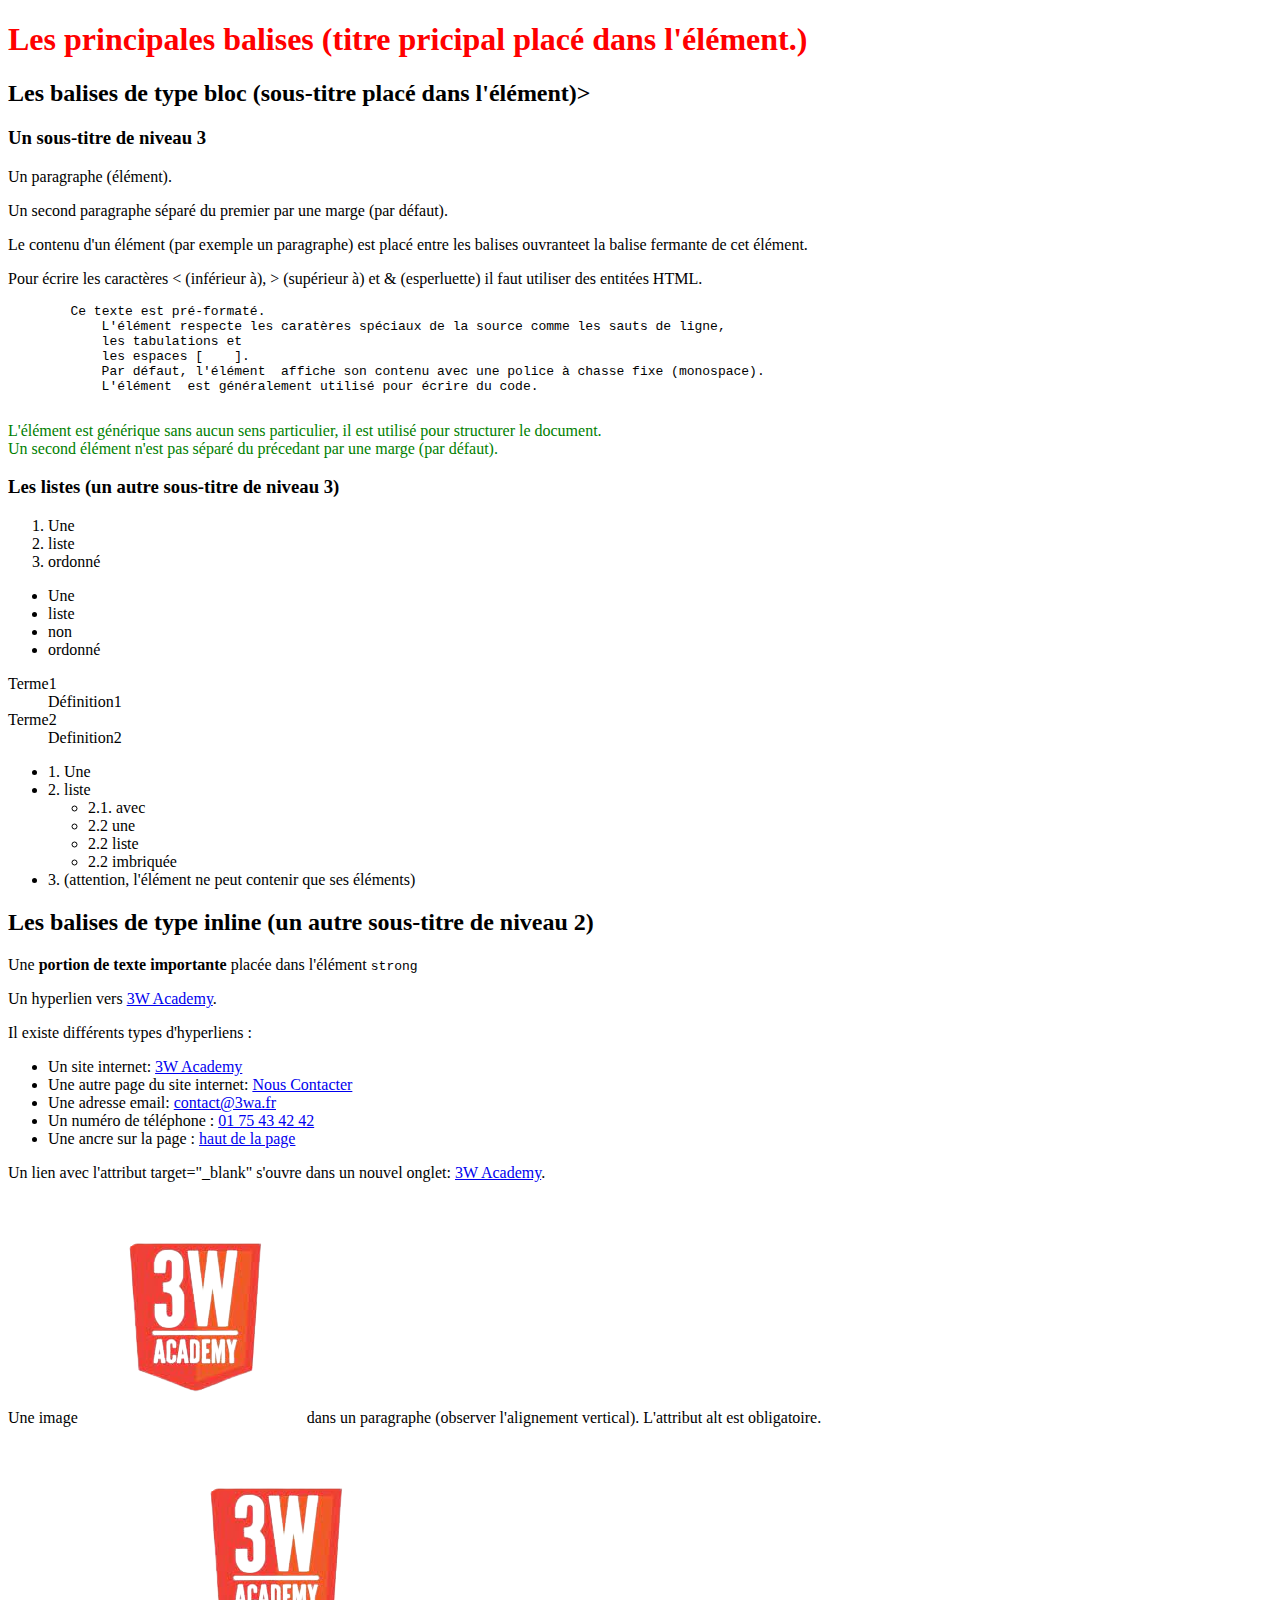
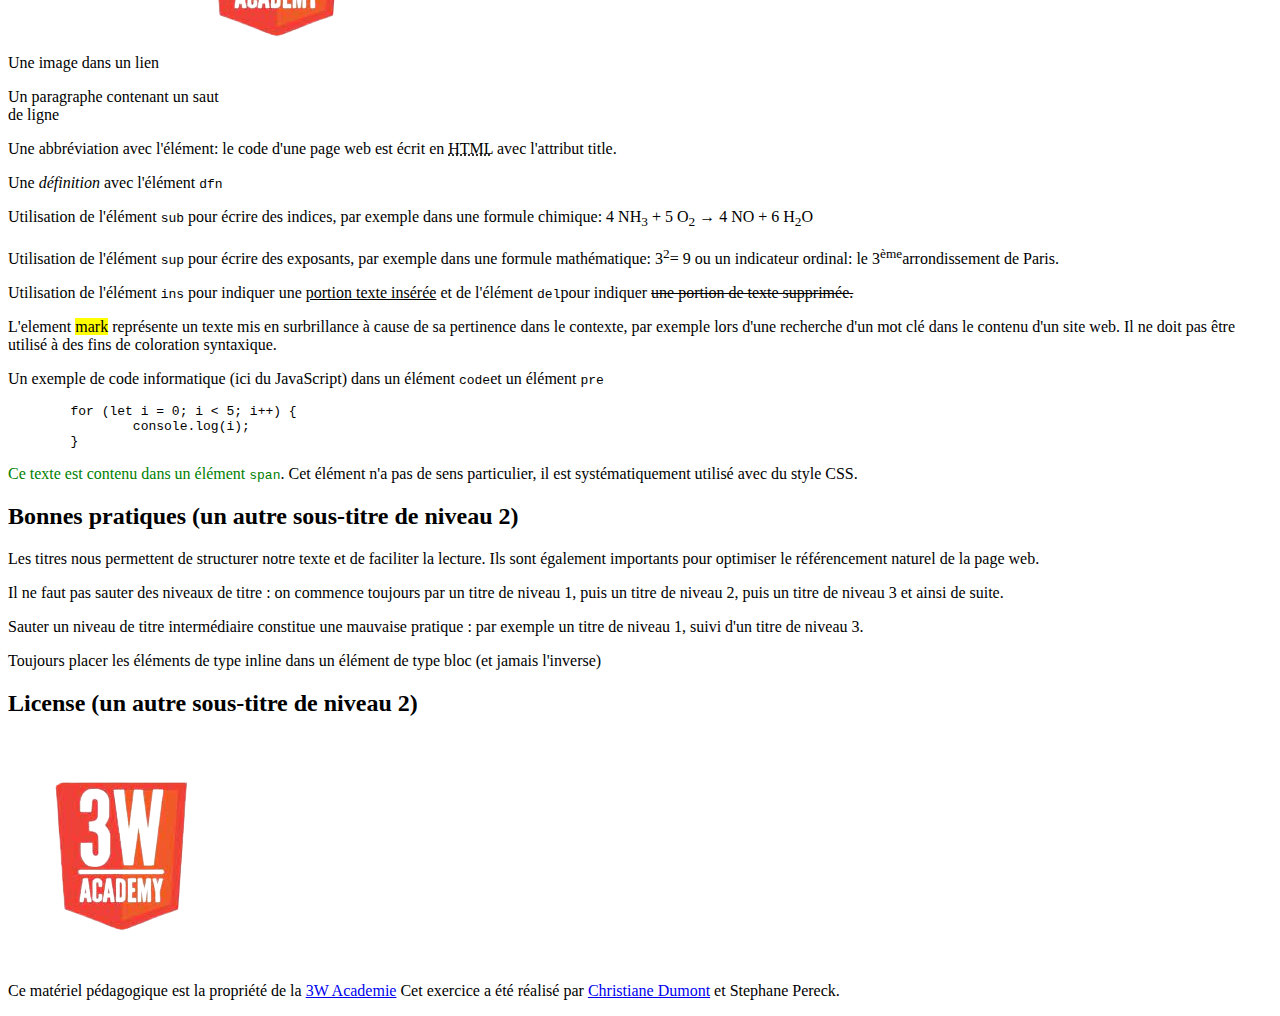
<file: Arinfo/Exo1/index-style.html>
<!DOCTYPE html>

<html>
    <head>
        <meta charset="utf-8">
        <meta http-equiv="X-UA-Compatible" content="IE=edge">
        <title></title>
        <meta name="description" content="">
        <meta name="viewport" content="width=device-width, initial-scale=1">
        <link rel="stylesheet" href="">

        <style>
            h1 {
                color:red
            }
            .colored {
                color: green
            }
        </style>
    </head>
    <body>
          
        <h1 id="top">Les principales balises (titre pricipal placé dans l'élément.)</h1>

        <h2>Les balises de type bloc (sous-titre placé dans l'élément)></h2>

        <h3>Un sous-titre de niveau 3</h3>

        <p>Un paragraphe (élément).</p>

        <p>Un second paragraphe séparé du premier par une marge (par défaut).</p>

        <p>Le contenu d'un élément (par exemple un paragraphe) est placé entre les balises ouvranteet la balise fermante de cet élément.</p>

        <p>Pour écrire les caractères < (inférieur à), > (supérieur à) et & (esperluette) il faut utiliser des entitées HTML.</em>

        <pre>	Ce texte est pré-formaté.
            L'élément respecte les caratères spéciaux de la source comme les sauts de ligne,
            les tabulations et
            les espaces [    ].
            Par défaut, l'élément  affiche son contenu avec une police à chasse fixe (monospace).
            L'élément  est généralement utilisé pour écrire du code.
        </pre>

        <!-- Un commentaire en HTML -->

        <div class="colored">L'élément est générique sans aucun sens particulier, il est utilisé pour structurer le document.</div>
        <div class="colored">Un second élément n'est pas séparé du précedant par une marge (par défaut).</div>

        <h3>Les listes (un autre sous-titre de niveau 3)</h3>



        <ol>
            <li>Une</li>
            <li>liste</li>
            <li>ordonné</li>
        </ol>

        <ul>
            <li>Une</li>
            <li>liste</li>
            <li>non</li>
            <li>ordonné</li>
        </ul>

        <dl>
            <dt>Terme1</dt>
            <dd>Définition1</dd>
            <dt>Terme2</dt>
            <dd>Definition2</dd>
        </dl>

        <ul>
            <li>1. Une</li>
            <li>2. liste
          <ul>
             <li>2.1. avec</li>
             <li>2.2 une</li>
             <li>2.2 liste</li>
             <li>2.2 imbriquée</li>

        </ul>
        <li>3. (attention, l'élément  ne peut contenir que ses éléments)</li>
        
    </li>
 </ul>


 <h2>Les balises de type inline (un autre sous-titre de niveau 2)</h2>

 <p>Une <strong>portion de texte importante</strong> placée dans l'élément <code> strong</code></p>

 <p> Un hyperlien vers <a href="https://3wacademy.fr/">3W Academy</a>.</p>

 <p>Il existe différents types d'hyperliens :</p>


 <ul>
    <li>Un site internet: <a href="https://3wacademy.fr/">3W Academy</a></li>
    <li>Une autre page du site internet: <a href="https://3wacademy.fr/ecole/nous-rencontrer">Nous Contacter</a></li>
    <li>Une adresse email: <a href="contact@3wa.fr">contact@3wa.fr</a></li>
    <li>Un numéro de téléphone : <a href="0175434242">01 75 43 42 42</a></li>
    <li>Une ancre sur la page : <a href="#">haut de la page</a></li>
 </ul>

 <p>Un lien avec l'attribut target="_blank" s'ouvre dans un nouvel onglet: <a href="https://3wacademy.fr/" target="_blank">3W Academy</a>.</p>


 <p>Une image <img src="img/3wAcademie.png" alt="3W Academie">dans un paragraphe (observer l'alignement vertical). L'attribut alt est obligatoire.</p>


 <p>Une image dans un lien <a href="https://3wacademy.fr/"> <img src="img/3wAcademie.png"></a></p>

 <p>Un paragraphe contenant un saut
    <br>de ligne</p>

<!--Demander-->    <p>Une abbréviation avec l'élément: le code d'une page web est écrit en <abbr title="HTLM">HTML</abbr> avec l'attribut title.</p>


<p>Une <dfn>définition</dfn> avec l'élément <code>dfn</code></p>

<p>Utilisation de l'élément <code>sub</code> pour écrire des indices, par exemple dans une formule chimique: 4 NH<sub>3</sub> + 5 O<sub>2</sub> → 4 NO + 6 H<sub>2</sub>O </p>

<p>Utilisation de l'élément <code>sup</code> pour écrire des exposants, par exemple dans une formule mathématique: 3<sup>2</sup>= 9 ou un indicateur ordinal: le 3<sup>ème</sup>arrondissement de Paris.</p>

<p>Utilisation de l'élément <code>ins</code> pour indiquer une <ins>portion texte insérée</ins> et de l'élément <code>del</code>pour indiquer <del>une portion de texte supprimée.</del></p>

<p>L'element <mark>mark</mark> représente un texte mis en surbrillance à cause de sa pertinence dans le contexte, par exemple lors d'une recherche d'un mot clé dans le contenu d'un site web. Il ne doit pas être utilisé à des fins de coloration syntaxique.</p>

<p>Un exemple de code informatique (ici du JavaScript) dans un élément <code>code</code>et un élément <code>pre</code></p>

<code><pre>
	for (let i = 0; i < 5; i++) {
		console.log(i);
	}
</pre></code>

<p><span class="colored">Ce texte est contenu dans un élément <code>span</code></span>. Cet élément n'a pas de sens particulier, il est systématiquement utilisé avec du style CSS.</p>

<h2>Bonnes pratiques (un autre sous-titre de niveau 2)</h2>
     <p>Les titres nous permettent de structurer notre texte et de faciliter la lecture. Ils sont également importants pour optimiser le référencement naturel de la page web.</p>
     <p>Il ne faut pas sauter des niveaux de titre : on commence toujours par un titre de niveau 1, puis un titre de niveau 2, puis un titre de niveau 3 et ainsi de suite.</p>
     <p>Sauter un niveau de titre intermédiaire constitue une mauvaise pratique : par exemple un titre de niveau 1, suivi d'un titre de niveau 3.</p>
     <p>Toujours placer les éléments de type inline dans un élément de type bloc (et jamais l'inverse)</p>  


     <h2>License (un autre sous-titre de niveau 2)</h2>

    <img src="img/3wAcademie.png">

    <p>Ce matériel pédagogique est la propriété de la <a href="https://3wacademy.fr/">3W Academie</a> Cet exercice a été réalisé par <a href="Christiane Dumont">Christiane Dumont</a> et Stephane Pereck.</p>

    </body>
 
</html>
</file>
<file: Arinfo/Boostrap/style.css>
body header {
  background: rgb(45, 57, 69);
}
body header nav div ul li a {
  color: white;
}
body header nav div ul li a:hover {
  color: white;
}
body .header_middle {
  padding: 25px;
  background: rgb(0, 181, 127);
  color: white;
}
body .header_middle h2 {
  font-size: 64px;
}
body .header_middle img {
  padding: 10px;
}
body .header_middle .row {
  padding: 25px;
}
body .header_middle .row .header_middle_decoration {
  height: 3px;
  border-bottom: 5px solid white;
}
body .header_middle .top_text {
  font-size: 24px;
}
body .portfolio {
  padding: 20px;
}
body .portfolio .head_portfolio h3 {
  font-size: 48px;
}
body .portfolio .head_portfolio .row .header_middle_decoration {
  height: 3px;
  border-bottom: 5px solid rgb(17, 20, 60);
}
body .portfolio .top_image {
  padding: 25px 25px;
  gap: 2rem;
}
body .about {
  padding: 20px;
  background: rgb(0, 181, 127);
  color: white;
}
body .about .head_about h2 {
  font-size: 64px;
}
body .about .head_about .row .header_middle_decoration {
  height: 3px;
  border-bottom: 5px solid rgb(255, 255, 255);
}
body .about .middle_about {
  padding: 25px;
}
body .about .button_about {
  padding: 20px;
}
body .about .button_about .row .btn {
  color: white;
  padding: 10px;
}
body .contact {
  padding: 20px;
}
body .contact .head_contact .row .header_middle_decoration {
  height: 3px;
  border-bottom: 5px solid rgb(17, 20, 60);
}
body .contact .formulaire form .button_contact {
  padding: 10px;
}
body .contact .formulaire form .button_contact .row div .btn {
  background: rgb(0, 181, 127);
  color: white;
}
body .footer_head {
  background: #2C3E50;
  color: white;
  text-align: center;
}/*# sourceMappingURL=style.css.map */
</file>
<file: Arinfo/Exo6/styles.css>
body {
    background-color: rgb(212, 212, 212);
}

#container1 {
    display: flex;
    border: 2px dotted #ff0000;
 

    

}

.flexbox {
    min-width: 10%;
    border: 1px solid gray;
    background-color: white;
    text-align: center;

}

.flexbox2 {
    min-width: 50px;
    border: 1px solid gray;
    background-color: white;
    text-align: center;

}
.flexbox3 {
    min-width: 50px;
    min-height: 75px;
    border: 1px solid gray;
    background-color: white;
    text-align: center;

}




#container2 {

    display: flex;
    border: 2px dotted #ff0000;
    flex-direction: row-reverse;


}

#container3 {
    display: flex;
    border: 2px dotted #ff0000;
    flex-direction: column;
}

#container4 {
    display: flex;
    border: 2px dotted #ff0000;
    flex-direction: column-reverse;
    text-align: start;
}

#container5 {
    display: flex;
    flex-wrap: nowrap;
    width: 200px;
    border: 2px dotted #ff0000;
}

#container6 {
    display: flex;
    width: 200px;
    flex-wrap: wrap;
    border: 2px dotted #ff0000;
}

#container7 {
    display: flex;
    border: 2px dotted #ff0000;
    align-items: center;

}


#container8 {
    display: flex;
    border: 2px dotted #ff0000;
    align-items: flex-start;

    
}

#container9 {
    display: flex;
    border: 2px dotted #ff0000;
    align-items: flex-end;

    
}

#container10 {
    display: flex;
    border: 2px dotted #ff0000;
    justify-content: center;
}

#container11 {
    display: flex;
    border: 2px dotted #ff0000;
    justify-content: flex-start;
}

#container12 {
    display: flex;
    border: 2px dotted #ff0000;
    justify-content: flex-end;
}

#container13 {
    display: flex;
    border: 2px dotted #ff0000;
    justify-content: space-between;
}

#container14 {
    display: flex;
    border: 2px dotted #ff0000;
    justify-content: space-around;
}

#container15 {
    display: flex;
    border: 2px dotted #ff0000;
    justify-content: space-evenly;
}

#container16 {
    display: flex;
    border: 2px dotted #ff0000;
    
 
    
}
#container16>div {
    background-color: #ffffff;
    min-width: 10%;
    border: 1px solid gray;
    background-color: white;
    text-align: center;
    line-height: 50px;

}

#order1 {
    order: 1;
}
#order2 {
    order: 2;
}
#order3 {
    order: 3;
}
#order4 {
    order: 4;
}
#order5 {
    order: 5;
}
#order6 {
    order: 6;
}




#container17 {
    display: flex;
    border: 2px dotted #ff0000;
}

#container17>div {
    background-color: #ffffff;
    min-width: 10%;
    border: 1px solid gray;
    background-color: white;
    text-align: center;
    line-height: 50px;

    
}

#flex-grow1 {
    flex-grow: 2;
}

#flex-grow2 {
    flex-grow: 2;
}

#flex-grow3 {
    flex-grow: 4;
}
#flex-grow4 {
    flex-grow: 2;
}
#flex-grow5 {
    flex-grow: 2;
}
#flex-grow6 {
    flex-grow: 2;
}

#container18 {
    display: flex;
    border: 2px dotted #ff0000;
}

#container18>div {
    min-width: 98px;
    border: 1px solid gray;
    background-color: white;
    text-align: center;
    line-height: 50px;
    
}

#flex-shrink1{
    flex-shrink: 0;
}
#flex-shrink2{
    flex-shrink: 0;
}
#flex-shrink3{
    flex-shrink: 0;
}
#flex-shrink4{
    flex-shrink: 0;
}
#flex-shrink5{
    flex-shrink: 0;
}
#flex-shrink6{
    flex-shrink: 0;
}

#container19{
    display: flex;
    border: 2px dotted #ff0000;
    padding: 1em;
    
    
}

#container19>div {
    padding: 1em;
    text-align: center;
    margin: 1em;
    height: 500px;

}


.h1 {
    background-color: #ffffff;
    border: 1px solid gray;
    text-align: center;
    width: 250px;

}

.h2 {
    background-color: #ffffff;
    border: 1px solid gray;
    text-align: center;
    width: 500px;

    

}

.h3 {
    background-color: #ffffff;
    border: 1px solid gray;
    text-align: center;
    width: 250px;


}
</file>
<file: Arinfo/Exo7/style.css>
.image {
    text-align: center;
    background-color: rgb(84, 84, 84);
    color: rgb(232, 90, 7);
}

.header {
    color: rgb(197, 197, 197);
    text-align: center;
}

.img{
    background-image: url("https://cdn.discordapp.com/attachments/1159132156539441302/1159132213019942952/large.jpg?ex=651ec57f&is=651d73ff&hm=1b3a5afa03d7748073d96d972ef6aae314a9b348e02766d81bed8f7a78f5bb20&");
    background-size:cover;
    height: 20em;
    width: 40em;
    color: #fff;
}

.p2{
    border: 1px solid grey;
    background-color: rgb(187, 187, 187);
}

#img2 {
    padding: 25px;
    background: url("https://media.discordapp.net/attachments/1159132156539441302/1159132226554961960/small.jpg?ex=651ec582&is=651d7402&hm=162e47daf064501c9a9c77dd8fb91f4416ce1b46d15ba76314b84d04b91c0083&=");
    background-repeat: repeat;
    height: 20em;
    width: 40em;
    color: #fff;

}

.p3{
    border: 1px solid grey;
    background-color: rgb(187, 187, 187);
}

#img3 {
    padding: 25px;
    background-color: teal;
    background-repeat: no-repeat;
    background-image: url("https://media.discordapp.net/attachments/1159132156539441302/1159132226554961960/small.jpg?ex=651ec582&is=651d7402&hm=162e47daf064501c9a9c77dd8fb91f4416ce1b46d15ba76314b84d04b91c0083&=");
    height: 20em;
    width: 40em;
    color: #fff;

}

.p4{
    border: 1px solid grey;
    background-color: rgb(187, 187, 187);
}

#img4 {
    padding: 25px;
    background-color: teal;
    background-repeat: repeat-x;
    background-image: url("https://media.discordapp.net/attachments/1159132156539441302/1159132226554961960/small.jpg?ex=651ec582&is=651d7402&hm=162e47daf064501c9a9c77dd8fb91f4416ce1b46d15ba76314b84d04b91c0083&=");
    height: 20em;
    width: 40em;
    color: #fff;

}

.p5{
    border: 1px solid grey;
    background-color: rgb(187, 187, 187);
}

#img5 {
    padding: 25px;
    background-color: teal;
    background-repeat: repeat-y;
    background-image: url("https://media.discordapp.net/attachments/1159132156539441302/1159132226554961960/small.jpg?ex=651ec582&is=651d7402&hm=162e47daf064501c9a9c77dd8fb91f4416ce1b46d15ba76314b84d04b91c0083&=");
    height: 20em;
    width: 40em;
    color: #fff;

}

.p6{
    border: 1px solid grey;
    background-color: rgb(187, 187, 187);
}

#img6 {
    padding: 25px;
    height: 20em;
    width: 40em;
    background-size: contain;
    background-repeat: no-repeat;
    background-image: url("https://media.discordapp.net/attachments/1159132156539441302/1159132213019942952/large.jpg");
    background-color: teal;
    color: #fff;
}

.p7{
    border: 1px solid grey;
    background-color: rgb(187, 187, 187);
}

#img7 {
    padding: 25px;
    height: 20em;
    width: 40em;
    background-size: cover;
    background-repeat: no-repeat;
    background-image: url("https://media.discordapp.net/attachments/1159132156539441302/1159132213019942952/large.jpg");
    background-color: teal;
    color: #fff;
}

.p8{
    border: 1px solid grey;
    background-color: rgb(187, 187, 187);
}

#img8 {
    padding: 25px;
    height: 20em;
    width: 40em;
    background-size: 50%;
    background-repeat: no-repeat;
    background-image: url("https://media.discordapp.net/attachments/1159132156539441302/1159132213019942952/large.jpg");
    background-color: teal;
    color: #fff;
}


.p9{
    border: 1px solid grey;
    background-color: rgb(187, 187, 187);
}

#img9 {
    padding: 25px;
    height: 20em;
    width: 40em;
    background-size: 80% 40%;
    background-repeat: no-repeat;
    background-image: url("https://media.discordapp.net/attachments/1159132156539441302/1159132213019942952/large.jpg");
    background-color: teal;
    color: #fff;
}

.p10{
    border: 1px solid grey;
    background-color: rgb(187, 187, 187);
}

#img10 {
    padding: 25px;
    height: 20em;
    width: 40em;
    background-image: url("https://media.discordapp.net/attachments/1159132156539441302/1159132226554961960/small.jpg?ex=651ec582&is=651d7402&hm=162e47daf064501c9a9c77dd8fb91f4416ce1b46d15ba76314b84d04b91c0083&=");
    background-position: center;
    background-repeat: no-repeat;
    background-color: teal;
    color: #fff;
}

.p11{
    border: 1px solid grey;
    background-color: rgb(187, 187, 187);
}

#img11 {
    padding: 25px;
    height: 20em;
    width: 40em;
    background-image: url("https://media.discordapp.net/attachments/1159132156539441302/1159132226554961960/small.jpg?ex=651ec582&is=651d7402&hm=162e47daf064501c9a9c77dd8fb91f4416ce1b46d15ba76314b84d04b91c0083&=");
    background-position: right top;
    background-repeat: no-repeat;
    background-color: teal;
    color: #fff;
}
.p12{
    border: 1px solid grey;
    background-color: rgb(187, 187, 187);
}

#img12 {
    padding: 25px;
    height: 20em;
    width: 40em;
    background-image: url("https://media.discordapp.net/attachments/1159132156539441302/1159132226554961960/small.jpg?ex=651ec582&is=651d7402&hm=162e47daf064501c9a9c77dd8fb91f4416ce1b46d15ba76314b84d04b91c0083&=");
    background-position: right bottom;
    background-repeat: no-repeat;
    background-color: teal;
    color: #fff;
}
.p13{
    border: 1px solid grey;
    background-color: rgb(187, 187, 187);
}

#img13 {
    padding: 25px;
    height: 20em;
    width: 40em;
    background-image: url("https://media.discordapp.net/attachments/1159132156539441302/1159132226554961960/small.jpg?ex=651ec582&is=651d7402&hm=162e47daf064501c9a9c77dd8fb91f4416ce1b46d15ba76314b84d04b91c0083&=");
    background-position: position 80% 40%;
    background-repeat: no-repeat;
    background-color: teal;
    color: #fff;
}
</file>
<file: Arinfo/Exo8/style.css>
body {
    
    background-color: rgb(185, 185, 185);
    
}


.border1 {

    color: rgb(0, 0, 0);
    background: white;
    border: 30px solid rgb(255, 255, 255);
    border-radius: 1em;
    margin: 10px;
}

.border2 {

    border-radius: 2em;
    color: rgb(0, 0, 0);
    background: white;
    border:  30px solid rgb(255, 255, 255);
    margin: 10px;
    
}

.border3 {

    border-top-left-radius: 2em;
    color: rgb(0, 0, 0);
    background: white;
    border:  30px solid rgb(255, 255, 255);
    margin: 10px;
    
}

.border4 {

    border-radius: 1em 2em 3em 4em;
    color: rgb(0, 0, 0);
    background: white;
    border:  30px solid rgb(255, 255, 255);
    margin: 10px;
    
}

.cercle1 {
    background: white;
    border-radius: 100px;
    width: 160px;
    height: 160px;
    border: 2px solid white;
    text-align: center;
    margin:10px;
    line-height: 150px;
}

.cercle2 {
    width: 0;
    border-radius: 50%;
    border-top: 5rem solid #ff00d7;
    border-right: 5rem solid #ff8bf6;
    border-bottom: 5rem solid purple;
    border-left: 5rem solid #d16bff ;
}
</file>
<file: Arinfo/Responsive/style.css>
@charset "UTF-8";
body header .navbar .navbar-nav .nav-item .nav-link {
  background-color: black;
  color: white;
  border: 1px solid rgb(0, 0, 0);
  border-radius: 0;
  /* Bordure carrée */
}
body header .navbar .navbar-nav .nav-item .nav-link:hover {
  background-color: rgb(92, 90, 90);
}
@media (max-width: 500px) {
  body header .navbar .navbar-nav .nav-item .nav-link {
    text-align: center;
    background-color: transparent;
    border: none;
  }
}
body .hero {
  background: #137EAC;
  display: flex;
  align-items: center;
  justify-content: center;
  height: 50vh;
}
body .hero .hero_title {
  display: flex;
  align-items: center;
  justify-content: center;
}
body .hero .hero_title h1 {
  font-family: Kelly Slab;
  font-size: 50px;
  font-style: normal;
  font-weight: 400;
  line-height: normal;
  text-decoration-line: underline;
  padding: 42px 31px;
  align-items: center;
}
body .hero .hero_text {
  font-size: 20px;
}
@media (max-width: 500px) {
  body .hero .hero_text {
    width: 90%;
  }
}
@media (max-width: 500px) {
  body .hero {
    flex-direction: column;
    padding-bottom: 2rem;
  }
}
body .about {
  background: #41665B;
}
body .about .about_title {
  text-align: center;
  text-decoration-line: underline;
}
body .about .about_text {
  color: black;
}
body .about .about_text p {
  margin: 0;
  padding: 1rem;
}
body .top {
  background: #988389;
}
body .top .top_title {
  margin-top: 0;
}
@media (max-width: 500px) {
  body .top .top_title {
    text-align: center;
  }
}
body .top_left {
  text-decoration-line: underline;
}
body .container1 p {
  text-decoration-line: underline;
}
body footer {
  background: #1D2725;
}
body footer .row {
  color: white;
}
body footer .row .col-md-6 p {
  margin: 0;
}/*# sourceMappingURL=style.css.map */
</file>
<file: Arinfo/Exo1/styles.css>
h1 {
    color: red;
}

.colored {
    color:green
}
</file>
